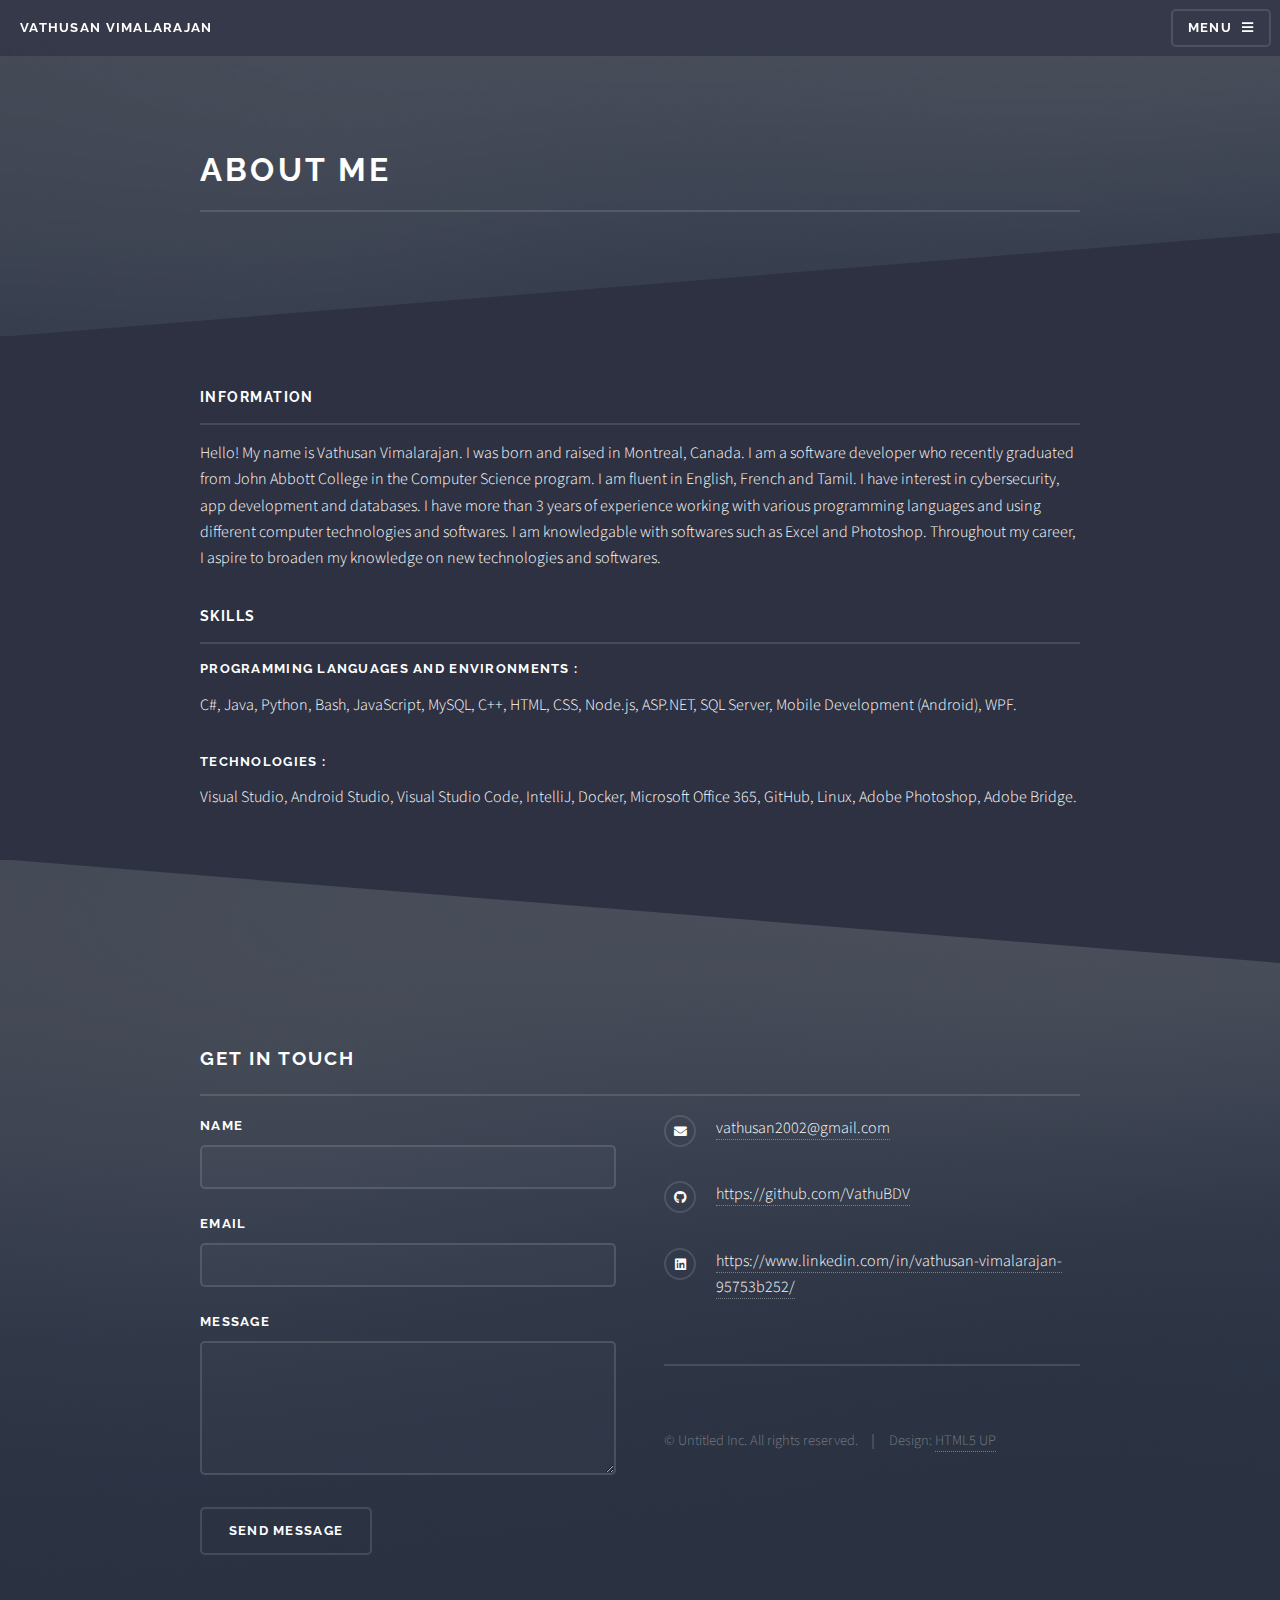
<file: aboutMe.html>
<!DOCTYPE HTML>
<!--
	Solid State by HTML5 UP
	html5up.net | @ajlkn
	Free for personal and commercial use under the CCA 3.0 license (html5up.net/license)
-->
<html>
	<head>
		<title>Vathusan Vimalarajan - About Me</title>
		<meta charset="utf-8" />
		<meta name="viewport" content="width=device-width, initial-scale=1, user-scalable=no" />
		<link rel="stylesheet" href="assets/css/main.css" />
		<noscript><link rel="stylesheet" href="assets/css/noscript.css" /></noscript>
	</head>
	<body class="is-preload">

		<!-- Page Wrapper -->
			<div id="page-wrapper">

				<!-- Header -->
					<header id="header">
						<h1><a href="index.html">Vathusan Vimalarajan</a></h1>
						<nav>
							<a href="#menu">Menu</a>
						</nav>
					</header>

				<!-- Menu -->
					<nav id="menu">
						<div class="inner">
							<h2>Menu</h2>
							<ul class="links">
								<li><a href="index.html">Home</a></li>
								<li><a href="aboutMe.html">About Me</a></li>
								<li><a href="projects.html">Projects</a></li>
							</ul>
							<a href="#" class="close">Close</a>
						</div>
					</nav>

				<!-- Wrapper -->
					<section id="wrapper">
						<header>
							<div class="inner">
								<h2>About Me</h2>
							</div>
						</header>

						<!-- Content -->
							<div class="wrapper">
								<div class="inner">

									<h3 class="major">Information</h3>
									<p>
										Hello! My name is Vathusan Vimalarajan. I was born and raised in Montreal, Canada. I am a software developer
										who recently graduated from John Abbott College in the Computer Science program. I am fluent in English, French and Tamil. I have interest in cybersecurity, 
										app development and databases. I have more than 3 years of experience working with various programming languages and 
										using different computer technologies and softwares. I am knowledgable with softwares such as Excel and Photoshop. 
										Throughout my career, I aspire to broaden my knowledge on new technologies and softwares.
									</p>

									<h3 class="major">Skills</h3>
									<h4 >Programming languages and environments :</h4>
									<p>
										C#, Java, Python, Bash, JavaScript, MySQL, C++, HTML, CSS, Node.js, ASP.NET, SQL Server,
										Mobile Development (Android), WPF.																																					
									</p>

									<h4 >Technologies :</h4>
									<p>
										Visual Studio, Android Studio, Visual Studio Code, IntelliJ, Docker, Microsoft Office 365, 
										GitHub, Linux, Adobe Photoshop, Adobe Bridge.																									
									</p>
									
								</div>
							</div>

					</section>

				<!-- Footer -->
				<section id="footer">
					<div class="inner">
						<h2 class="major">Get in touch</h2>
						<!--https://formspree.io-->
						<form method="POST" action="https://formspree.io/f/mzbwqrkb">
							<div class="fields">
								<div class="field">
									<label for="name">Name</label>
									<input type="text" name="name" id="name" />
								</div>
								<div class="field">
									<label for="email">Email</label>
									<input type="email" name="email" id="email" />
								</div>
								<div class="field">
									<label for="message">Message</label>
									<textarea name="message" id="message" rows="4"></textarea>
								</div>
							</div>
							<ul class="actions">
								<li><input type="submit" value="Send Message" /></li>
							</ul>
						</form>
						<ul class="contact">
							<li class="icon solid fa-envelope" style="pointer-events: none;"><a href="#">vathusan2002@gmail.com</a></li>
							<li class="icon brands fa-github"><a href="#">https://github.com/VathuBDV</a></li>
							<li class="icon brands fa-linkedin"><a href="#">https://www.linkedin.com/in/vathusan-vimalarajan-95753b252/</a></li>
						<ul class="copyright">
							<li>&copy; Untitled Inc. All rights reserved.</li><li>Design: <a href="http://html5up.net">HTML5 UP</a></li>
						</ul>
					</div>
				</section>

			</div>

		<!-- Scripts -->
			<script src="assets/js/jquery.min.js"></script>
			<script src="assets/js/jquery.scrollex.min.js"></script>
			<script src="assets/js/browser.min.js"></script>
			<script src="assets/js/breakpoints.min.js"></script>
			<script src="assets/js/util.js"></script>
			<script src="assets/js/main.js"></script>

	</body>
</html>
</file>
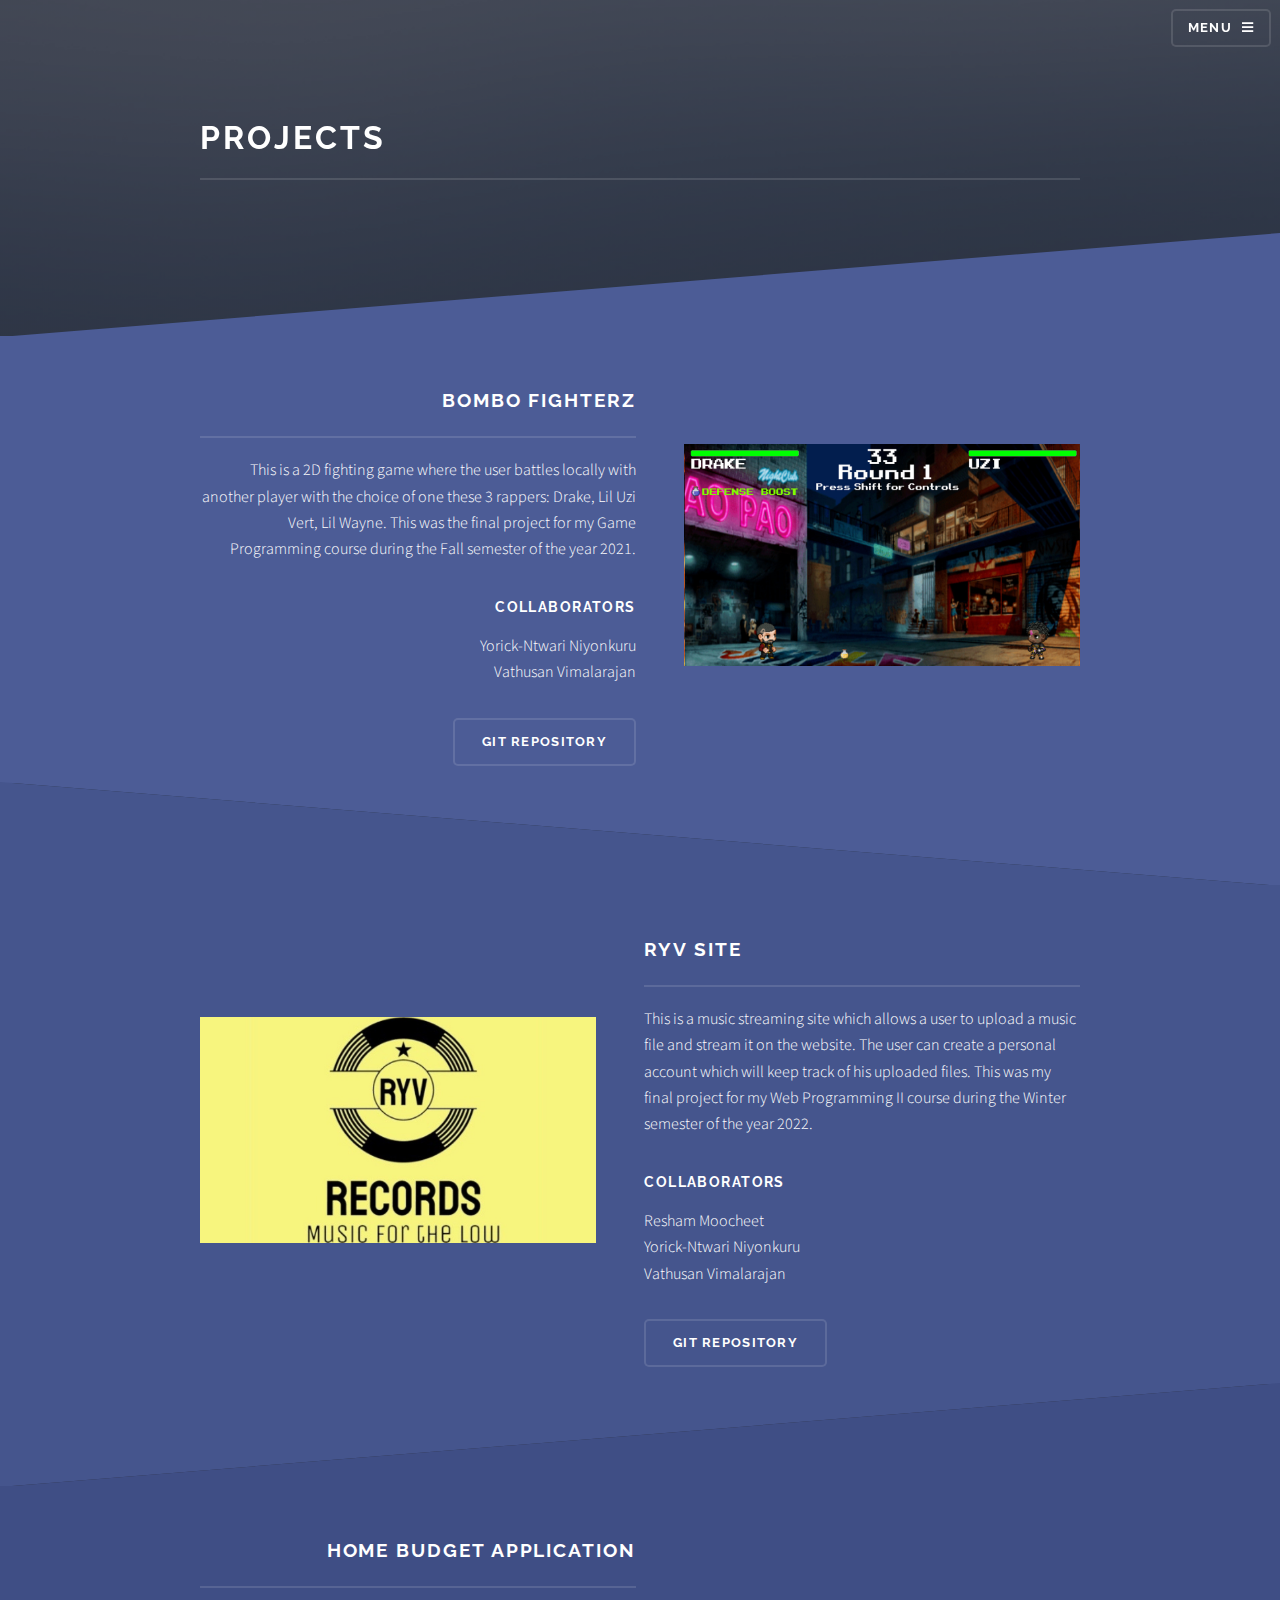
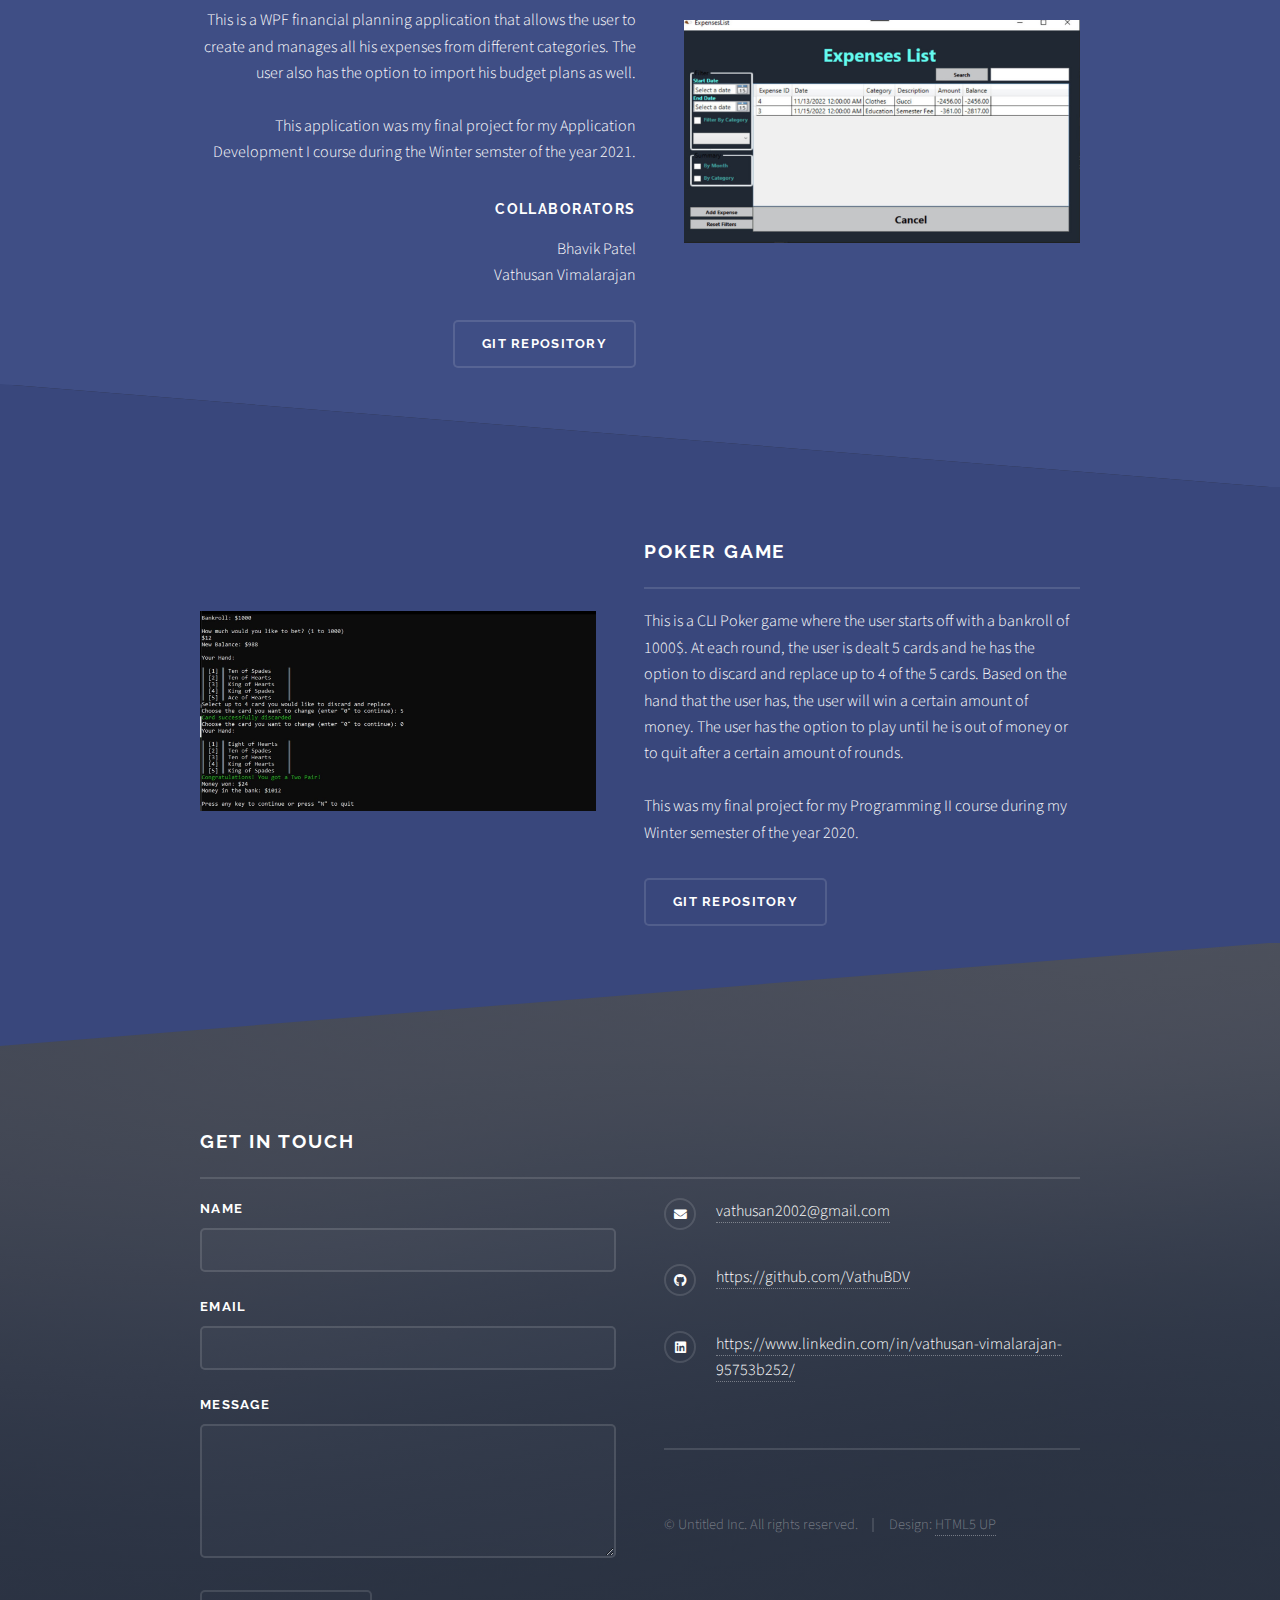
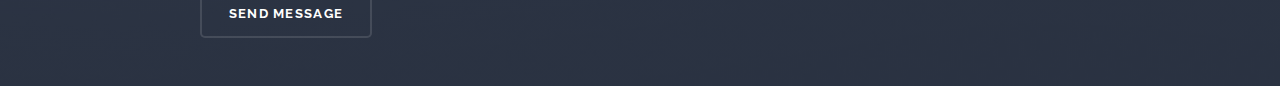
<file: projects.html>
<!DOCTYPE HTML>
<!--
	Solid State by HTML5 UP
	html5up.net | @ajlkn
	Free for personal and commercial use under the CCA 3.0 license (html5up.net/license)
-->
<html>
	<head>
		<title>Vathusan Vimalarajan - Projects</title>
		<meta charset="utf-8" />
		<meta name="viewport" content="width=device-width, initial-scale=1, user-scalable=no" />
		<link rel="stylesheet" href="assets/css/main.css" />
		<noscript><link rel="stylesheet" href="assets/css/noscript.css" /></noscript>
	</head>
	<body class="is-preload">

		<!-- Page Wrapper -->
			<div id="page-wrapper">

				<!-- Header -->
					<header id="header" class="alt">
						<h1><a href="index.html">Vathusan Vimalarajan</a></h1>
						<nav>
							<a href="#menu">Menu</a>
						</nav>
					</header>

				<!-- Menu -->
					<nav id="menu">
						<div class="inner">
							<h2>Menu</h2>
							<ul class="links">
								<li><a href="index.html">Home</a></li>
								<li><a href="aboutMe.html">About Me</a></li>
								<li><a href="projects.html">Projects</a></li>
							</ul>
							<a href="#" class="close">Close</a>
						</div>
					</nav>

				<!-- Banner -->
					<section id="banner">
						<div class="inner">
							<h2 style="font-size: 2em">Projects</h2>
						</div>
					</section>

				<!-- Wrapper -->
					<section id="wrapper">

						<!-- Bombo Fighterz -->
							<section id="one" class="wrapper spotlight style1">
								<div class="inner">
									<a href="#" class="project"><img src="images/bomboFighterz.jpg" alt="" /></a>
									<div class="content">
										<h2 class="major">Bombo Fighterz</h2>
										<p>
											This is a 2D fighting game where the user battles locally with another player with the choice of one these 3 rappers: 
											Drake, Lil Uzi Vert, Lil Wayne. This was the final project for my Game Programming course during the Fall semester of the year 2021.

										</p>
										<h3>Collaborators</h3>
										<p>
											Yorick-Ntwari Niyonkuru<br>
											Vathusan Vimalarajan

										</p>
										<a class="button" href="https://github.com/VathuBDV/BomboFighterz">Git Repository</a>
									</div>
								</div>
							</section>

						<!-- RYV Site -->
							<section id="two" class="wrapper alt spotlight style2">
								<div class="inner">
									<!--https://miro.medium.com/max/1400/1*v5NRqLcyXIVNaG5KLjKIQA.webp-->
									<a href="#" class="project"><img src="images/RYVLogo.jpeg" alt="" /></a>
									<div class="content">
										<h2 class="major">RYV Site</h2>
										<p>
											This is a music streaming site which allows a user to upload a music file and stream it on the website. 
											The user can create a personal account which will keep track of his uploaded files. 
											This was my final project for my Web Programming II course during the Winter semester of the year 2022.
										</p>
										<h3>Collaborators</h3>
										<p>
											Resham Moocheet<br>
											Yorick-Ntwari Niyonkuru<br>
											Vathusan Vimalarajan

										</p>
										<a class="button" href="https://github.com/VathuBDV/RYV_Site">Git Repository</a>
									</div>
								</div>
							</section>

						<!-- Home Budget Application-->
							<section id="three" class="wrapper spotlight style3">
								<div class="inner">
									<!--https://encrypted-tbn0.gstatic.com/images?q=tbn:ANd9GcTDz5bSsY5O_PtHc3uCzhEmVfo0x3mRitLZbYUjMP31FRC1IVjzsHPZsC1G1RAT8tB1lSI&usqp=CAU-->
									<a href="#" class="project"><img src="images/homeBudget.jpg" alt="" /></a>
									<div class="content">
										<h2 class="major">Home Budget Application</h2>
										<p>
											This is a WPF financial planning application that allows the user to create and manages all 
											his expenses from different categories. The user also has the option to import his budget plans as well.<br><br>

											This application was my final project for my Application Development I 
											course during the Winter semster of the year 2021.
										</p>
										<h3>Collaborators</h3>
										<p>
											Bhavik Patel<br>
											Vathusan Vimalarajan

										</p>
										<a class="button" href="https://github.com/VathuBDV/HomeBudgetApplication">Git Repository</a>
									</div>
								</div>
							</section>

						<!-- Poker Game -->
							<section id="four" class="wrapper alt spotlight style4">
								<div class="inner">
									<!--https://encrypted-tbn0.gstatic.com/images?q=tbn:ANd9GcTDz5bSsY5O_PtHc3uCzhEmVfo0x3mRitLZbYUjMP31FRC1IVjzsHPZsC1G1RAT8tB1lSI&usqp=CAU-->
									<a href="#" class="project"><img src="images/pokerDemo.jpg" alt="" /></a>
									<div class="content">
										<h2 class="major">Poker Game</h2>
										<p>
											This is a CLI Poker game where the user starts off with a bankroll of 1000$. At each round, 
											the user is dealt 5 cards and he has the option to discard and replace up to 4 of the 5 cards. 
											Based on the hand that the user has, the user will win a certain amount of money. The user has 
											the option to play until he is out of money or to quit after a certain amount of rounds.<br><br>

											This was my final project for my Programming II course during my Winter semester of the year 2020.
										</p>
										<a class="button" href="https://github.com/VathuBDV/PokerGame">Git Repository</a>
									</div>
								</div>
							</section>

					</section>

				<!-- Footer -->
					<section id="footer">
						<div class="inner">
							<h2 class="major">Get in touch</h2>
							<!--https://formspree.io-->
							<form method="POST" action="https://formspree.io/f/mzbwqrkb">
								<div class="fields">
									<div class="field">
										<label for="name">Name</label>
										<input type="text" name="name" id="name" />
									</div>
									<div class="field">
										<label for="email">Email</label>
										<input type="email" name="email" id="email" />
									</div>
									<div class="field">
										<label for="message">Message</label>
										<textarea name="message" id="message" rows="4"></textarea>
									</div>
								</div>
								<ul class="actions">
									<li><input type="submit" value="Send Message" /></li>
								</ul>
							</form>
							<ul class="contact">
								<li class="icon solid fa-envelope" style="pointer-events: none;"><a href="#">vathusan2002@gmail.com</a></li>
								<li class="icon brands fa-github"><a href="https://github.com/VathuBDV">https://github.com/VathuBDV</a></li>
								<li class="icon brands fa-linkedin"><a href="https://www.linkedin.com/in/vathusan-vimalarajan-95753b252/">https://www.linkedin.com/in/vathusan-vimalarajan-95753b252/</a></li>
							<ul class="copyright">
								<li>&copy; Untitled Inc. All rights reserved.</li><li>Design: <a href="http://html5up.net">HTML5 UP</a></li>
							</ul>
						</div>
					</section>

			</div>

		<!-- Scripts -->
			<script src="assets/js/jquery.min.js"></script>
			<script src="assets/js/jquery.scrollex.min.js"></script>
			<script src="assets/js/browser.min.js"></script>
			<script src="assets/js/breakpoints.min.js"></script>
			<script src="assets/js/util.js"></script>
			<script src="assets/js/main.js"></script>

	</body>
</html>
</file>
<file: assets/css/noscript.css>
/*
	Solid State by HTML5 UP
	html5up.net | @ajlkn
	Free for personal and commercial use under the CCA 3.0 license (html5up.net/license)
*/

/* Banner */

	body.is-preload #banner .logo {
		-moz-transform: none;
		-webkit-transform: none;
		-ms-transform: none;
		transform: none;
		opacity: 1;
	}

	body.is-preload #banner h2 {
		opacity: 1;
		-moz-transform: none;
		-webkit-transform: none;
		-ms-transform: none;
		transform: none;
		-moz-filter: none;
		-webkit-filter: none;
		-ms-filter: none;
		filter: none;
	}

	body.is-preload #banner p {
		opacity: 01;
		-moz-transform: none;
		-webkit-transform: none;
		-ms-transform: none;
		transform: none;
		-moz-filter: none;
		-webkit-filter: none;
		-ms-filter: none;
		filter: none;
	}
</file>
<file: assets/css/main.css>
@import url(fontawesome-all.min.css);
@import url("https://fonts.googleapis.com/css?family=Raleway:200,700|Source+Sans+Pro:300,600,300italic,600italic");

/*
	Solid State by HTML5 UP
	html5up.net | @ajlkn
	Free for personal and commercial use under the CCA 3.0 license (html5up.net/license)
*/

html, body, div, span, applet, object,
iframe, h1, h2, h3, h4, h5, h6, p, blockquote,
pre, a, abbr, acronym, address, big, cite,
code, del, dfn, em, img, ins, kbd, q, s, samp,
small, strike, strong, sub, sup, tt, var, b,
u, i, center, dl, dt, dd, ol, ul, li, fieldset,
form, label, legend, table, caption, tbody,
tfoot, thead, tr, th, td, article, aside,
canvas, details, embed, figure, figcaption,
footer, header, hgroup, menu, nav, output, ruby,
section, summary, time, mark, audio, video {
	margin: 0;
	padding: 0;
	border: 0;
	font-size: 100%;
	font: inherit;
	vertical-align: baseline;}

article, aside, details, figcaption, figure,
footer, header, hgroup, menu, nav, section {
	display: block;}

body {
	line-height: 1;
}

ol, ul {
	list-style: none;
}

blockquote, q {
	quotes: none;
}

	blockquote:before, blockquote:after, q:before, q:after {
		content: '';
		content: none;
	}

table {
	border-collapse: collapse;
	border-spacing: 0;
}

body {
	-webkit-text-size-adjust: none;
}

mark {
	background-color: transparent;
	color: inherit;
}

input::-moz-focus-inner {
	border: 0;
	padding: 0;
}

input, select, textarea {
	-moz-appearance: none;
	-webkit-appearance: none;
	-ms-appearance: none;
	appearance: none;
}

/* Basic */

	@-ms-viewport {
		width: device-width;
	}

	body {
		-ms-overflow-style: scrollbar;
	}

	@media screen and (max-width: 480px) {

		html, body {
			min-width: 320px;
		}

	}

	html {
		box-sizing: border-box;
	}

	*, *:before, *:after {
		box-sizing: inherit;
	}

	body {
		background-color: #2e3141;
		background-image: linear-gradient(to top, rgba(46, 49, 65, 0.8), rgba(46, 49, 65, 0.8)), url("../../images/bg.jpg");
		background-size: auto,
 cover;
		background-attachment: fixed,
 fixed;
		background-position: center,
 center;
	}

		body.is-preload *, body.is-preload *:before, body.is-preload *:after {
			-moz-animation: none !important;
			-webkit-animation: none !important;
			-ms-animation: none !important;
			animation: none !important;
			-moz-transition: none !important;
			-webkit-transition: none !important;
			-ms-transition: none !important;
			transition: none !important;
		}

/* Type */

	body, input, select, textarea {
		color: #ffffff;
		font-family: "Source Sans Pro", Helvetica, sans-serif;
		font-size: 16.5pt;
		font-weight: 300;
		line-height: 1.65;
	}

		@media screen and (max-width: 1680px) {

			body, input, select, textarea {
				font-size: 13pt;
			}

		}

		@media screen and (max-width: 1280px) {

			body, input, select, textarea {
				font-size: 12pt;
			}

		}

		@media screen and (max-width: 980px) {

			body, input, select, textarea {
				font-size: 12pt;
			}

		}

		@media screen and (max-width: 736px) {

			body, input, select, textarea {
				font-size: 12pt;
			}

		}

		@media screen and (max-width: 480px) {

			body, input, select, textarea {
				font-size: 12pt;
			}

		}

	a {
		-moz-transition: color 0.2s ease-in-out, border-bottom-color 0.2s ease-in-out;
		-webkit-transition: color 0.2s ease-in-out, border-bottom-color 0.2s ease-in-out;
		-ms-transition: color 0.2s ease-in-out, border-bottom-color 0.2s ease-in-out;
		transition: color 0.2s ease-in-out, border-bottom-color 0.2s ease-in-out;
		border-bottom: dotted 1px rgba(255, 255, 255, 0.35);
		color: #ffffff;
		text-decoration: none;
	}

		a:hover {
			border-bottom-color: transparent;
			color: #ffffff !important;
		}

		a.special:not(.button) {
			text-decoration: none;
			border-bottom: 0;
			display: block;
			font-family: Raleway, Helvetica, sans-serif;
			font-size: 0.8em;
			font-weight: 700;
			letter-spacing: 0.1em;
			margin: 0 0 2em 0;
			text-transform: uppercase;
		}

			a.special:not(.button):before {
				-moz-osx-font-smoothing: grayscale;
				-webkit-font-smoothing: antialiased;
				display: inline-block;
				font-style: normal;
				font-variant: normal;
				text-rendering: auto;
				line-height: 1;
				text-transform: none !important;
				font-family: 'Font Awesome 5 Free';
				font-weight: 900;
			}

			a.special:not(.button):before {
				-moz-transition: background-color 0.2s ease-in-out;
				-webkit-transition: background-color 0.2s ease-in-out;
				-ms-transition: background-color 0.2s ease-in-out;
				transition: background-color 0.2s ease-in-out;
				border-radius: 100%;
				border: solid 2px rgba(255, 255, 255, 0.125);
				content: '\f105';
				display: inline-block;
				font-size: 1.25em;
				height: 2em;
				line-height: 1.75em;
				margin-right: 0.85em;
				text-align: center;
				text-indent: 0.15em;
				vertical-align: middle;
				width: 2em;
			}

			a.special:not(.button):hover:before {
				background-color: rgba(255, 255, 255, 0.025);
			}

			a.special:not(.button):active:before {
				background-color: rgba(255, 255, 255, 0.075);
			}

	strong, b {
		color: #ffffff;
		font-weight: 600;
	}

	em, i {
		font-style: italic;
	}

	p {
		margin: 0 0 2em 0;
	}

	h1, h2, h3, h4, h5, h6 {
		color: #ffffff;
		font-family: Raleway, Helvetica, sans-serif;
		font-weight: 700;
		letter-spacing: 0.1em;
		margin: 0 0 1em 0;
		text-transform: uppercase;
	}

		h1 a, h2 a, h3 a, h4 a, h5 a, h6 a {
			color: inherit;
			text-decoration: none;
			border-bottom: 0;
		}

		h1 span, h2 span, h3 span, h4 span, h5 span, h6 span {
			font-weight: 200;
		}

		h1.major, h2.major, h3.major, h4.major, h5.major, h6.major {
			padding-bottom: 1em;
			border-bottom: solid 2px rgba(255, 255, 255, 0.125);
		}

	h2 {
		font-size: 1.2em;
	}

	h3 {
		font-size: 0.9em;
	}

	h4 {
		font-size: 0.8em;
	}

	h5 {
		font-size: 0.7em;
	}

	h6 {
		font-size: 0.7em;
	}

	@media screen and (max-width: 736px) {

		h2 {
			font-size: 1em;
		}

		h3 {
			font-size: 0.8em;
		}

	}

	sub {
		font-size: 0.8em;
		position: relative;
		top: 0.5em;
	}

	sup {
		font-size: 0.8em;
		position: relative;
		top: -0.5em;
	}

	blockquote {
		border-left: solid 4px rgba(255, 255, 255, 0.125);
		font-style: italic;
		margin: 0 0 2em 0;
		padding: 0.5em 0 0.5em 2em;
	}

	code {
		background: rgba(255, 255, 255, 0.025);
		border-radius: 5px;
		border: solid 2px rgba(255, 255, 255, 0.125);
		font-family: "Courier New", monospace;
		font-size: 0.9em;
		margin: 0 0.25em;
		padding: 0.25em 0.65em;
	}

	pre {
		-webkit-overflow-scrolling: touch;
		font-family: "Courier New", monospace;
		font-size: 0.9em;
		margin: 0 0 2em 0;
	}

		pre code {
			display: block;
			line-height: 1.75em;
			padding: 1em 1.5em;
			overflow-x: auto;
		}

	hr {
		border: 0;
		border-bottom: solid 2px rgba(255, 255, 255, 0.125);
		margin: 2.5em 0;
	}

		hr.major {
			margin: 4em 0;
		}

	.align-left {
		text-align: left;
	}

	.align-center {
		text-align: center;
	}

	.align-right {
		text-align: right;
	}

/* Row */

	.row {
		display: flex;
		flex-wrap: wrap;
		box-sizing: border-box;
		align-items: stretch;
	}

		.row > * {
			box-sizing: border-box;
		}

		.row.gtr-uniform > * > :last-child {
			margin-bottom: 0;
		}

		.row.aln-left {
			justify-content: flex-start;
		}

		.row.aln-center {
			justify-content: center;
		}

		.row.aln-right {
			justify-content: flex-end;
		}

		.row.aln-top {
			align-items: flex-start;
		}

		.row.aln-middle {
			align-items: center;
		}

		.row.aln-bottom {
			align-items: flex-end;
		}

		.row > .imp {
			order: -1;
		}

		.row > .col-1 {
			width: 8.33333%;
		}

		.row > .off-1 {
			margin-left: 8.33333%;
		}

		.row > .col-2 {
			width: 16.66667%;
		}

		.row > .off-2 {
			margin-left: 16.66667%;
		}

		.row > .col-3 {
			width: 25%;
		}

		.row > .off-3 {
			margin-left: 25%;
		}

		.row > .col-4 {
			width: 33.33333%;
		}

		.row > .off-4 {
			margin-left: 33.33333%;
		}

		.row > .col-5 {
			width: 41.66667%;
		}

		.row > .off-5 {
			margin-left: 41.66667%;
		}

		.row > .col-6 {
			width: 50%;
		}

		.row > .off-6 {
			margin-left: 50%;
		}

		.row > .col-7 {
			width: 58.33333%;
		}

		.row > .off-7 {
			margin-left: 58.33333%;
		}

		.row > .col-8 {
			width: 66.66667%;
		}

		.row > .off-8 {
			margin-left: 66.66667%;
		}

		.row > .col-9 {
			width: 75%;
		}

		.row > .off-9 {
			margin-left: 75%;
		}

		.row > .col-10 {
			width: 83.33333%;
		}

		.row > .off-10 {
			margin-left: 83.33333%;
		}

		.row > .col-11 {
			width: 91.66667%;
		}

		.row > .off-11 {
			margin-left: 91.66667%;
		}

		.row > .col-12 {
			width: 100%;
		}

		.row > .off-12 {
			margin-left: 100%;
		}

		.row.gtr-0 {
			margin-top: 0;
			margin-left: 0em;
		}

			.row.gtr-0 > * {
				padding: 0 0 0 0em;
			}

			.row.gtr-0.gtr-uniform {
				margin-top: 0em;
			}

				.row.gtr-0.gtr-uniform > * {
					padding-top: 0em;
				}

		.row.gtr-25 {
			margin-top: 0;
			margin-left: -0.4375em;
		}

			.row.gtr-25 > * {
				padding: 0 0 0 0.4375em;
			}

			.row.gtr-25.gtr-uniform {
				margin-top: -0.4375em;
			}

				.row.gtr-25.gtr-uniform > * {
					padding-top: 0.4375em;
				}

		.row.gtr-50 {
			margin-top: 0;
			margin-left: -0.875em;
		}

			.row.gtr-50 > * {
				padding: 0 0 0 0.875em;
			}

			.row.gtr-50.gtr-uniform {
				margin-top: -0.875em;
			}

				.row.gtr-50.gtr-uniform > * {
					padding-top: 0.875em;
				}

		.row {
			margin-top: 0;
			margin-left: -1.75em;
		}

			.row > * {
				padding: 0 0 0 1.75em;
			}

			.row.gtr-uniform {
				margin-top: -1.75em;
			}

				.row.gtr-uniform > * {
					padding-top: 1.75em;
				}

		.row.gtr-150 {
			margin-top: 0;
			margin-left: -2.625em;
		}

			.row.gtr-150 > * {
				padding: 0 0 0 2.625em;
			}

			.row.gtr-150.gtr-uniform {
				margin-top: -2.625em;
			}

				.row.gtr-150.gtr-uniform > * {
					padding-top: 2.625em;
				}

		.row.gtr-200 {
			margin-top: 0;
			margin-left: -3.5em;
		}

			.row.gtr-200 > * {
				padding: 0 0 0 3.5em;
			}

			.row.gtr-200.gtr-uniform {
				margin-top: -3.5em;
			}

				.row.gtr-200.gtr-uniform > * {
					padding-top: 3.5em;
				}

		@media screen and (max-width: 1680px) {

			.row {
				display: flex;
				flex-wrap: wrap;
				box-sizing: border-box;
				align-items: stretch;
			}

				.row > * {
					box-sizing: border-box;
				}

				.row.gtr-uniform > * > :last-child {
					margin-bottom: 0;
				}

				.row.aln-left {
					justify-content: flex-start;
				}

				.row.aln-center {
					justify-content: center;
				}

				.row.aln-right {
					justify-content: flex-end;
				}

				.row.aln-top {
					align-items: flex-start;
				}

				.row.aln-middle {
					align-items: center;
				}

				.row.aln-bottom {
					align-items: flex-end;
				}

				.row > .imp-xlarge {
					order: -1;
				}

				.row > .col-1-xlarge {
					width: 8.33333%;
				}

				.row > .off-1-xlarge {
					margin-left: 8.33333%;
				}

				.row > .col-2-xlarge {
					width: 16.66667%;
				}

				.row > .off-2-xlarge {
					margin-left: 16.66667%;
				}

				.row > .col-3-xlarge {
					width: 25%;
				}

				.row > .off-3-xlarge {
					margin-left: 25%;
				}

				.row > .col-4-xlarge {
					width: 33.33333%;
				}

				.row > .off-4-xlarge {
					margin-left: 33.33333%;
				}

				.row > .col-5-xlarge {
					width: 41.66667%;
				}

				.row > .off-5-xlarge {
					margin-left: 41.66667%;
				}

				.row > .col-6-xlarge {
					width: 50%;
				}

				.row > .off-6-xlarge {
					margin-left: 50%;
				}

				.row > .col-7-xlarge {
					width: 58.33333%;
				}

				.row > .off-7-xlarge {
					margin-left: 58.33333%;
				}

				.row > .col-8-xlarge {
					width: 66.66667%;
				}

				.row > .off-8-xlarge {
					margin-left: 66.66667%;
				}

				.row > .col-9-xlarge {
					width: 75%;
				}

				.row > .off-9-xlarge {
					margin-left: 75%;
				}

				.row > .col-10-xlarge {
					width: 83.33333%;
				}

				.row > .off-10-xlarge {
					margin-left: 83.33333%;
				}

				.row > .col-11-xlarge {
					width: 91.66667%;
				}

				.row > .off-11-xlarge {
					margin-left: 91.66667%;
				}

				.row > .col-12-xlarge {
					width: 100%;
				}

				.row > .off-12-xlarge {
					margin-left: 100%;
				}

				.row.gtr-0 {
					margin-top: 0;
					margin-left: 0em;
				}

					.row.gtr-0 > * {
						padding: 0 0 0 0em;
					}

					.row.gtr-0.gtr-uniform {
						margin-top: 0em;
					}

						.row.gtr-0.gtr-uniform > * {
							padding-top: 0em;
						}

				.row.gtr-25 {
					margin-top: 0;
					margin-left: -0.4375em;
				}

					.row.gtr-25 > * {
						padding: 0 0 0 0.4375em;
					}

					.row.gtr-25.gtr-uniform {
						margin-top: -0.4375em;
					}

						.row.gtr-25.gtr-uniform > * {
							padding-top: 0.4375em;
						}

				.row.gtr-50 {
					margin-top: 0;
					margin-left: -0.875em;
				}

					.row.gtr-50 > * {
						padding: 0 0 0 0.875em;
					}

					.row.gtr-50.gtr-uniform {
						margin-top: -0.875em;
					}

						.row.gtr-50.gtr-uniform > * {
							padding-top: 0.875em;
						}

				.row {
					margin-top: 0;
					margin-left: -1.75em;
				}

					.row > * {
						padding: 0 0 0 1.75em;
					}

					.row.gtr-uniform {
						margin-top: -1.75em;
					}

						.row.gtr-uniform > * {
							padding-top: 1.75em;
						}

				.row.gtr-150 {
					margin-top: 0;
					margin-left: -2.625em;
				}

					.row.gtr-150 > * {
						padding: 0 0 0 2.625em;
					}

					.row.gtr-150.gtr-uniform {
						margin-top: -2.625em;
					}

						.row.gtr-150.gtr-uniform > * {
							padding-top: 2.625em;
						}

				.row.gtr-200 {
					margin-top: 0;
					margin-left: -3.5em;
				}

					.row.gtr-200 > * {
						padding: 0 0 0 3.5em;
					}

					.row.gtr-200.gtr-uniform {
						margin-top: -3.5em;
					}

						.row.gtr-200.gtr-uniform > * {
							padding-top: 3.5em;
						}

		}

		@media screen and (max-width: 1280px) {

			.row {
				display: flex;
				flex-wrap: wrap;
				box-sizing: border-box;
				align-items: stretch;
			}

				.row > * {
					box-sizing: border-box;
				}

				.row.gtr-uniform > * > :last-child {
					margin-bottom: 0;
				}

				.row.aln-left {
					justify-content: flex-start;
				}

				.row.aln-center {
					justify-content: center;
				}

				.row.aln-right {
					justify-content: flex-end;
				}

				.row.aln-top {
					align-items: flex-start;
				}

				.row.aln-middle {
					align-items: center;
				}

				.row.aln-bottom {
					align-items: flex-end;
				}

				.row > .imp-large {
					order: -1;
				}

				.row > .col-1-large {
					width: 8.33333%;
				}

				.row > .off-1-large {
					margin-left: 8.33333%;
				}

				.row > .col-2-large {
					width: 16.66667%;
				}

				.row > .off-2-large {
					margin-left: 16.66667%;
				}

				.row > .col-3-large {
					width: 25%;
				}

				.row > .off-3-large {
					margin-left: 25%;
				}

				.row > .col-4-large {
					width: 33.33333%;
				}

				.row > .off-4-large {
					margin-left: 33.33333%;
				}

				.row > .col-5-large {
					width: 41.66667%;
				}

				.row > .off-5-large {
					margin-left: 41.66667%;
				}

				.row > .col-6-large {
					width: 50%;
				}

				.row > .off-6-large {
					margin-left: 50%;
				}

				.row > .col-7-large {
					width: 58.33333%;
				}

				.row > .off-7-large {
					margin-left: 58.33333%;
				}

				.row > .col-8-large {
					width: 66.66667%;
				}

				.row > .off-8-large {
					margin-left: 66.66667%;
				}

				.row > .col-9-large {
					width: 75%;
				}

				.row > .off-9-large {
					margin-left: 75%;
				}

				.row > .col-10-large {
					width: 83.33333%;
				}

				.row > .off-10-large {
					margin-left: 83.33333%;
				}

				.row > .col-11-large {
					width: 91.66667%;
				}

				.row > .off-11-large {
					margin-left: 91.66667%;
				}

				.row > .col-12-large {
					width: 100%;
				}

				.row > .off-12-large {
					margin-left: 100%;
				}

				.row.gtr-0 {
					margin-top: 0;
					margin-left: 0em;
				}

					.row.gtr-0 > * {
						padding: 0 0 0 0em;
					}

					.row.gtr-0.gtr-uniform {
						margin-top: 0em;
					}

						.row.gtr-0.gtr-uniform > * {
							padding-top: 0em;
						}

				.row.gtr-25 {
					margin-top: 0;
					margin-left: -0.4375em;
				}

					.row.gtr-25 > * {
						padding: 0 0 0 0.4375em;
					}

					.row.gtr-25.gtr-uniform {
						margin-top: -0.4375em;
					}

						.row.gtr-25.gtr-uniform > * {
							padding-top: 0.4375em;
						}

				.row.gtr-50 {
					margin-top: 0;
					margin-left: -0.875em;
				}

					.row.gtr-50 > * {
						padding: 0 0 0 0.875em;
					}

					.row.gtr-50.gtr-uniform {
						margin-top: -0.875em;
					}

						.row.gtr-50.gtr-uniform > * {
							padding-top: 0.875em;
						}

				.row {
					margin-top: 0;
					margin-left: -1.75em;
				}

					.row > * {
						padding: 0 0 0 1.75em;
					}

					.row.gtr-uniform {
						margin-top: -1.75em;
					}

						.row.gtr-uniform > * {
							padding-top: 1.75em;
						}

				.row.gtr-150 {
					margin-top: 0;
					margin-left: -2.625em;
				}

					.row.gtr-150 > * {
						padding: 0 0 0 2.625em;
					}

					.row.gtr-150.gtr-uniform {
						margin-top: -2.625em;
					}

						.row.gtr-150.gtr-uniform > * {
							padding-top: 2.625em;
						}

				.row.gtr-200 {
					margin-top: 0;
					margin-left: -3.5em;
				}

					.row.gtr-200 > * {
						padding: 0 0 0 3.5em;
					}

					.row.gtr-200.gtr-uniform {
						margin-top: -3.5em;
					}

						.row.gtr-200.gtr-uniform > * {
							padding-top: 3.5em;
						}

		}

		@media screen and (max-width: 980px) {

			.row {
				display: flex;
				flex-wrap: wrap;
				box-sizing: border-box;
				align-items: stretch;
			}

				.row > * {
					box-sizing: border-box;
				}

				.row.gtr-uniform > * > :last-child {
					margin-bottom: 0;
				}

				.row.aln-left {
					justify-content: flex-start;
				}

				.row.aln-center {
					justify-content: center;
				}

				.row.aln-right {
					justify-content: flex-end;
				}

				.row.aln-top {
					align-items: flex-start;
				}

				.row.aln-middle {
					align-items: center;
				}

				.row.aln-bottom {
					align-items: flex-end;
				}

				.row > .imp-medium {
					order: -1;
				}

				.row > .col-1-medium {
					width: 8.33333%;
				}

				.row > .off-1-medium {
					margin-left: 8.33333%;
				}

				.row > .col-2-medium {
					width: 16.66667%;
				}

				.row > .off-2-medium {
					margin-left: 16.66667%;
				}

				.row > .col-3-medium {
					width: 25%;
				}

				.row > .off-3-medium {
					margin-left: 25%;
				}

				.row > .col-4-medium {
					width: 33.33333%;
				}

				.row > .off-4-medium {
					margin-left: 33.33333%;
				}

				.row > .col-5-medium {
					width: 41.66667%;
				}

				.row > .off-5-medium {
					margin-left: 41.66667%;
				}

				.row > .col-6-medium {
					width: 50%;
				}

				.row > .off-6-medium {
					margin-left: 50%;
				}

				.row > .col-7-medium {
					width: 58.33333%;
				}

				.row > .off-7-medium {
					margin-left: 58.33333%;
				}

				.row > .col-8-medium {
					width: 66.66667%;
				}

				.row > .off-8-medium {
					margin-left: 66.66667%;
				}

				.row > .col-9-medium {
					width: 75%;
				}

				.row > .off-9-medium {
					margin-left: 75%;
				}

				.row > .col-10-medium {
					width: 83.33333%;
				}

				.row > .off-10-medium {
					margin-left: 83.33333%;
				}

				.row > .col-11-medium {
					width: 91.66667%;
				}

				.row > .off-11-medium {
					margin-left: 91.66667%;
				}

				.row > .col-12-medium {
					width: 100%;
				}

				.row > .off-12-medium {
					margin-left: 100%;
				}

				.row.gtr-0 {
					margin-top: 0;
					margin-left: 0em;
				}

					.row.gtr-0 > * {
						padding: 0 0 0 0em;
					}

					.row.gtr-0.gtr-uniform {
						margin-top: 0em;
					}

						.row.gtr-0.gtr-uniform > * {
							padding-top: 0em;
						}

				.row.gtr-25 {
					margin-top: 0;
					margin-left: -0.4375em;
				}

					.row.gtr-25 > * {
						padding: 0 0 0 0.4375em;
					}

					.row.gtr-25.gtr-uniform {
						margin-top: -0.4375em;
					}

						.row.gtr-25.gtr-uniform > * {
							padding-top: 0.4375em;
						}

				.row.gtr-50 {
					margin-top: 0;
					margin-left: -0.875em;
				}

					.row.gtr-50 > * {
						padding: 0 0 0 0.875em;
					}

					.row.gtr-50.gtr-uniform {
						margin-top: -0.875em;
					}

						.row.gtr-50.gtr-uniform > * {
							padding-top: 0.875em;
						}

				.row {
					margin-top: 0;
					margin-left: -1.75em;
				}

					.row > * {
						padding: 0 0 0 1.75em;
					}

					.row.gtr-uniform {
						margin-top: -1.75em;
					}

						.row.gtr-uniform > * {
							padding-top: 1.75em;
						}

				.row.gtr-150 {
					margin-top: 0;
					margin-left: -2.625em;
				}

					.row.gtr-150 > * {
						padding: 0 0 0 2.625em;
					}

					.row.gtr-150.gtr-uniform {
						margin-top: -2.625em;
					}

						.row.gtr-150.gtr-uniform > * {
							padding-top: 2.625em;
						}

				.row.gtr-200 {
					margin-top: 0;
					margin-left: -3.5em;
				}

					.row.gtr-200 > * {
						padding: 0 0 0 3.5em;
					}

					.row.gtr-200.gtr-uniform {
						margin-top: -3.5em;
					}

						.row.gtr-200.gtr-uniform > * {
							padding-top: 3.5em;
						}

		}

		@media screen and (max-width: 736px) {

			.row {
				display: flex;
				flex-wrap: wrap;
				box-sizing: border-box;
				align-items: stretch;
			}

				.row > * {
					box-sizing: border-box;
				}

				.row.gtr-uniform > * > :last-child {
					margin-bottom: 0;
				}

				.row.aln-left {
					justify-content: flex-start;
				}

				.row.aln-center {
					justify-content: center;
				}

				.row.aln-right {
					justify-content: flex-end;
				}

				.row.aln-top {
					align-items: flex-start;
				}

				.row.aln-middle {
					align-items: center;
				}

				.row.aln-bottom {
					align-items: flex-end;
				}

				.row > .imp-small {
					order: -1;
				}

				.row > .col-1-small {
					width: 8.33333%;
				}

				.row > .off-1-small {
					margin-left: 8.33333%;
				}

				.row > .col-2-small {
					width: 16.66667%;
				}

				.row > .off-2-small {
					margin-left: 16.66667%;
				}

				.row > .col-3-small {
					width: 25%;
				}

				.row > .off-3-small {
					margin-left: 25%;
				}

				.row > .col-4-small {
					width: 33.33333%;
				}

				.row > .off-4-small {
					margin-left: 33.33333%;
				}

				.row > .col-5-small {
					width: 41.66667%;
				}

				.row > .off-5-small {
					margin-left: 41.66667%;
				}

				.row > .col-6-small {
					width: 50%;
				}

				.row > .off-6-small {
					margin-left: 50%;
				}

				.row > .col-7-small {
					width: 58.33333%;
				}

				.row > .off-7-small {
					margin-left: 58.33333%;
				}

				.row > .col-8-small {
					width: 66.66667%;
				}

				.row > .off-8-small {
					margin-left: 66.66667%;
				}

				.row > .col-9-small {
					width: 75%;
				}

				.row > .off-9-small {
					margin-left: 75%;
				}

				.row > .col-10-small {
					width: 83.33333%;
				}

				.row > .off-10-small {
					margin-left: 83.33333%;
				}

				.row > .col-11-small {
					width: 91.66667%;
				}

				.row > .off-11-small {
					margin-left: 91.66667%;
				}

				.row > .col-12-small {
					width: 100%;
				}

				.row > .off-12-small {
					margin-left: 100%;
				}

				.row.gtr-0 {
					margin-top: 0;
					margin-left: 0em;
				}

					.row.gtr-0 > * {
						padding: 0 0 0 0em;
					}

					.row.gtr-0.gtr-uniform {
						margin-top: 0em;
					}

						.row.gtr-0.gtr-uniform > * {
							padding-top: 0em;
						}

				.row.gtr-25 {
					margin-top: 0;
					margin-left: -0.3125em;
				}

					.row.gtr-25 > * {
						padding: 0 0 0 0.3125em;
					}

					.row.gtr-25.gtr-uniform {
						margin-top: -0.3125em;
					}

						.row.gtr-25.gtr-uniform > * {
							padding-top: 0.3125em;
						}

				.row.gtr-50 {
					margin-top: 0;
					margin-left: -0.625em;
				}

					.row.gtr-50 > * {
						padding: 0 0 0 0.625em;
					}

					.row.gtr-50.gtr-uniform {
						margin-top: -0.625em;
					}

						.row.gtr-50.gtr-uniform > * {
							padding-top: 0.625em;
						}

				.row {
					margin-top: 0;
					margin-left: -1.25em;
				}

					.row > * {
						padding: 0 0 0 1.25em;
					}

					.row.gtr-uniform {
						margin-top: -1.25em;
					}

						.row.gtr-uniform > * {
							padding-top: 1.25em;
						}

				.row.gtr-150 {
					margin-top: 0;
					margin-left: -1.875em;
				}

					.row.gtr-150 > * {
						padding: 0 0 0 1.875em;
					}

					.row.gtr-150.gtr-uniform {
						margin-top: -1.875em;
					}

						.row.gtr-150.gtr-uniform > * {
							padding-top: 1.875em;
						}

				.row.gtr-200 {
					margin-top: 0;
					margin-left: -2.5em;
				}

					.row.gtr-200 > * {
						padding: 0 0 0 2.5em;
					}

					.row.gtr-200.gtr-uniform {
						margin-top: -2.5em;
					}

						.row.gtr-200.gtr-uniform > * {
							padding-top: 2.5em;
						}

		}

		@media screen and (max-width: 480px) {

			.row {
				display: flex;
				flex-wrap: wrap;
				box-sizing: border-box;
				align-items: stretch;
			}

				.row > * {
					box-sizing: border-box;
				}

				.row.gtr-uniform > * > :last-child {
					margin-bottom: 0;
				}

				.row.aln-left {
					justify-content: flex-start;
				}

				.row.aln-center {
					justify-content: center;
				}

				.row.aln-right {
					justify-content: flex-end;
				}

				.row.aln-top {
					align-items: flex-start;
				}

				.row.aln-middle {
					align-items: center;
				}

				.row.aln-bottom {
					align-items: flex-end;
				}

				.row > .imp-xsmall {
					order: -1;
				}

				.row > .col-1-xsmall {
					width: 8.33333%;
				}

				.row > .off-1-xsmall {
					margin-left: 8.33333%;
				}

				.row > .col-2-xsmall {
					width: 16.66667%;
				}

				.row > .off-2-xsmall {
					margin-left: 16.66667%;
				}

				.row > .col-3-xsmall {
					width: 25%;
				}

				.row > .off-3-xsmall {
					margin-left: 25%;
				}

				.row > .col-4-xsmall {
					width: 33.33333%;
				}

				.row > .off-4-xsmall {
					margin-left: 33.33333%;
				}

				.row > .col-5-xsmall {
					width: 41.66667%;
				}

				.row > .off-5-xsmall {
					margin-left: 41.66667%;
				}

				.row > .col-6-xsmall {
					width: 50%;
				}

				.row > .off-6-xsmall {
					margin-left: 50%;
				}

				.row > .col-7-xsmall {
					width: 58.33333%;
				}

				.row > .off-7-xsmall {
					margin-left: 58.33333%;
				}

				.row > .col-8-xsmall {
					width: 66.66667%;
				}

				.row > .off-8-xsmall {
					margin-left: 66.66667%;
				}

				.row > .col-9-xsmall {
					width: 75%;
				}

				.row > .off-9-xsmall {
					margin-left: 75%;
				}

				.row > .col-10-xsmall {
					width: 83.33333%;
				}

				.row > .off-10-xsmall {
					margin-left: 83.33333%;
				}

				.row > .col-11-xsmall {
					width: 91.66667%;
				}

				.row > .off-11-xsmall {
					margin-left: 91.66667%;
				}

				.row > .col-12-xsmall {
					width: 100%;
				}

				.row > .off-12-xsmall {
					margin-left: 100%;
				}

				.row.gtr-0 {
					margin-top: 0;
					margin-left: 0em;
				}

					.row.gtr-0 > * {
						padding: 0 0 0 0em;
					}

					.row.gtr-0.gtr-uniform {
						margin-top: 0em;
					}

						.row.gtr-0.gtr-uniform > * {
							padding-top: 0em;
						}

				.row.gtr-25 {
					margin-top: 0;
					margin-left: -0.3125em;
				}

					.row.gtr-25 > * {
						padding: 0 0 0 0.3125em;
					}

					.row.gtr-25.gtr-uniform {
						margin-top: -0.3125em;
					}

						.row.gtr-25.gtr-uniform > * {
							padding-top: 0.3125em;
						}

				.row.gtr-50 {
					margin-top: 0;
					margin-left: -0.625em;
				}

					.row.gtr-50 > * {
						padding: 0 0 0 0.625em;
					}

					.row.gtr-50.gtr-uniform {
						margin-top: -0.625em;
					}

						.row.gtr-50.gtr-uniform > * {
							padding-top: 0.625em;
						}

				.row {
					margin-top: 0;
					margin-left: -1.25em;
				}

					.row > * {
						padding: 0 0 0 1.25em;
					}

					.row.gtr-uniform {
						margin-top: -1.25em;
					}

						.row.gtr-uniform > * {
							padding-top: 1.25em;
						}

				.row.gtr-150 {
					margin-top: 0;
					margin-left: -1.875em;
				}

					.row.gtr-150 > * {
						padding: 0 0 0 1.875em;
					}

					.row.gtr-150.gtr-uniform {
						margin-top: -1.875em;
					}

						.row.gtr-150.gtr-uniform > * {
							padding-top: 1.875em;
						}

				.row.gtr-200 {
					margin-top: 0;
					margin-left: -2.5em;
				}

					.row.gtr-200 > * {
						padding: 0 0 0 2.5em;
					}

					.row.gtr-200.gtr-uniform {
						margin-top: -2.5em;
					}

						.row.gtr-200.gtr-uniform > * {
							padding-top: 2.5em;
						}

		}

		@media screen and (max-width: 360px) {

			.row {
				display: flex;
				flex-wrap: wrap;
				box-sizing: border-box;
				align-items: stretch;
			}

				.row > * {
					box-sizing: border-box;
				}

				.row.gtr-uniform > * > :last-child {
					margin-bottom: 0;
				}

				.row.aln-left {
					justify-content: flex-start;
				}

				.row.aln-center {
					justify-content: center;
				}

				.row.aln-right {
					justify-content: flex-end;
				}

				.row.aln-top {
					align-items: flex-start;
				}

				.row.aln-middle {
					align-items: center;
				}

				.row.aln-bottom {
					align-items: flex-end;
				}

				.row > .imp-xxsmall {
					order: -1;
				}

				.row > .col-1-xxsmall {
					width: 8.33333%;
				}

				.row > .off-1-xxsmall {
					margin-left: 8.33333%;
				}

				.row > .col-2-xxsmall {
					width: 16.66667%;
				}

				.row > .off-2-xxsmall {
					margin-left: 16.66667%;
				}

				.row > .col-3-xxsmall {
					width: 25%;
				}

				.row > .off-3-xxsmall {
					margin-left: 25%;
				}

				.row > .col-4-xxsmall {
					width: 33.33333%;
				}

				.row > .off-4-xxsmall {
					margin-left: 33.33333%;
				}

				.row > .col-5-xxsmall {
					width: 41.66667%;
				}

				.row > .off-5-xxsmall {
					margin-left: 41.66667%;
				}

				.row > .col-6-xxsmall {
					width: 50%;
				}

				.row > .off-6-xxsmall {
					margin-left: 50%;
				}

				.row > .col-7-xxsmall {
					width: 58.33333%;
				}

				.row > .off-7-xxsmall {
					margin-left: 58.33333%;
				}

				.row > .col-8-xxsmall {
					width: 66.66667%;
				}

				.row > .off-8-xxsmall {
					margin-left: 66.66667%;
				}

				.row > .col-9-xxsmall {
					width: 75%;
				}

				.row > .off-9-xxsmall {
					margin-left: 75%;
				}

				.row > .col-10-xxsmall {
					width: 83.33333%;
				}

				.row > .off-10-xxsmall {
					margin-left: 83.33333%;
				}

				.row > .col-11-xxsmall {
					width: 91.66667%;
				}

				.row > .off-11-xxsmall {
					margin-left: 91.66667%;
				}

				.row > .col-12-xxsmall {
					width: 100%;
				}

				.row > .off-12-xxsmall {
					margin-left: 100%;
				}

				.row.gtr-0 {
					margin-top: 0;
					margin-left: 0em;
				}

					.row.gtr-0 > * {
						padding: 0 0 0 0em;
					}

					.row.gtr-0.gtr-uniform {
						margin-top: 0em;
					}

						.row.gtr-0.gtr-uniform > * {
							padding-top: 0em;
						}

				.row.gtr-25 {
					margin-top: 0;
					margin-left: -0.3125em;
				}

					.row.gtr-25 > * {
						padding: 0 0 0 0.3125em;
					}

					.row.gtr-25.gtr-uniform {
						margin-top: -0.3125em;
					}

						.row.gtr-25.gtr-uniform > * {
							padding-top: 0.3125em;
						}

				.row.gtr-50 {
					margin-top: 0;
					margin-left: -0.625em;
				}

					.row.gtr-50 > * {
						padding: 0 0 0 0.625em;
					}

					.row.gtr-50.gtr-uniform {
						margin-top: -0.625em;
					}

						.row.gtr-50.gtr-uniform > * {
							padding-top: 0.625em;
						}

				.row {
					margin-top: 0;
					margin-left: -1.25em;
				}

					.row > * {
						padding: 0 0 0 1.25em;
					}

					.row.gtr-uniform {
						margin-top: -1.25em;
					}

						.row.gtr-uniform > * {
							padding-top: 1.25em;
						}

				.row.gtr-150 {
					margin-top: 0;
					margin-left: -1.875em;
				}

					.row.gtr-150 > * {
						padding: 0 0 0 1.875em;
					}

					.row.gtr-150.gtr-uniform {
						margin-top: -1.875em;
					}

						.row.gtr-150.gtr-uniform > * {
							padding-top: 1.875em;
						}

				.row.gtr-200 {
					margin-top: 0;
					margin-left: -2.5em;
				}

					.row.gtr-200 > * {
						padding: 0 0 0 2.5em;
					}

					.row.gtr-200.gtr-uniform {
						margin-top: -2.5em;
					}

						.row.gtr-200.gtr-uniform > * {
							padding-top: 2.5em;
						}

		}

/* Section/Article */

	section.special, article.special {
		text-align: center;
	}

/* Form */

	form {
		margin: 0 0 2em 0;
	}

		form > :last-child {
			margin-bottom: 0;
		}

		form > .fields {
			display: -moz-flex;
			display: -webkit-flex;
			display: -ms-flex;
			display: flex;
			-moz-flex-wrap: wrap;
			-webkit-flex-wrap: wrap;
			-ms-flex-wrap: wrap;
			flex-wrap: wrap;
			width: calc(100% + 3em);
			margin: -1.5em 0 2em -1.5em;
		}

			form > .fields > .field {
				-moz-flex-grow: 0;
				-webkit-flex-grow: 0;
				-ms-flex-grow: 0;
				flex-grow: 0;
				-moz-flex-shrink: 0;
				-webkit-flex-shrink: 0;
				-ms-flex-shrink: 0;
				flex-shrink: 0;
				padding: 1.5em 0 0 1.5em;
				width: calc(100% - 1.5em);
			}

				form > .fields > .field.half {
					width: calc(50% - 0.75em);
				}

				form > .fields > .field.third {
					width: calc(100%/3 - 0.5em);
				}

				form > .fields > .field.quarter {
					width: calc(25% - 0.375em);
				}

		@media screen and (max-width: 480px) {

			form > .fields {
				width: calc(100% + 3em);
				margin: -1.5em 0 2em -1.5em;
			}

				form > .fields > .field {
					padding: 1.5em 0 0 1.5em;
					width: calc(100% - 1.5em);
				}

					form > .fields > .field.half {
						width: calc(100% - 1.5em);
					}

					form > .fields > .field.third {
						width: calc(100% - 1.5em);
					}

					form > .fields > .field.quarter {
						width: calc(100% - 1.5em);
					}

		}

	label {
		color: #ffffff;
		display: block;
		font-family: Raleway, Helvetica, sans-serif;
		font-size: 0.8em;
		font-weight: 700;
		letter-spacing: 0.1em;
		margin: 0 0 0.7em 0;
		text-transform: uppercase;
	}

	input[type="text"],
	input[type="password"],
	input[type="email"],
	input[type="tel"],
	select,
	textarea {
		-moz-appearance: none;
		-webkit-appearance: none;
		-ms-appearance: none;
		appearance: none;
		background: rgba(255, 255, 255, 0.025);
		border-radius: 5px;
		border: none;
		border: solid 2px rgba(255, 255, 255, 0.125);
		color: inherit;
		display: block;
		outline: 0;
		padding: 0 1em;
		text-decoration: none;
		width: 100%;
	}

		input[type="text"]:invalid,
		input[type="password"]:invalid,
		input[type="email"]:invalid,
		input[type="tel"]:invalid,
		select:invalid,
		textarea:invalid {
			box-shadow: none;
		}

		input[type="text"]:focus,
		input[type="password"]:focus,
		input[type="email"]:focus,
		input[type="tel"]:focus,
		select:focus,
		textarea:focus {
			border-color: #5b6ba6;
		}

	select {
		background-image: url("data:image/svg+xml;charset=utf8,%3Csvg xmlns='http://www.w3.org/2000/svg' width='40' height='40' preserveAspectRatio='none' viewBox='0 0 40 40'%3E%3Cpath d='M9.4,12.3l10.4,10.4l10.4-10.4c0.2-0.2,0.5-0.4,0.9-0.4c0.3,0,0.6,0.1,0.9,0.4l3.3,3.3c0.2,0.2,0.4,0.5,0.4,0.9 c0,0.4-0.1,0.6-0.4,0.9L20.7,31.9c-0.2,0.2-0.5,0.4-0.9,0.4c-0.3,0-0.6-0.1-0.9-0.4L4.3,17.3c-0.2-0.2-0.4-0.5-0.4-0.9 c0-0.4,0.1-0.6,0.4-0.9l3.3-3.3c0.2-0.2,0.5-0.4,0.9-0.4S9.1,12.1,9.4,12.3z' fill='rgba(255, 255, 255, 0.125)' /%3E%3C/svg%3E");
		background-size: 1.25rem;
		background-repeat: no-repeat;
		background-position: calc(100% - 1rem) center;
		height: 2.75em;
		padding-right: 2.75em;
		text-overflow: ellipsis;
	}

		select option {
			color: #ffffff;
			background: #2e3141;
		}

		select:focus::-ms-value {
			background-color: transparent;
		}

		select::-ms-expand {
			display: none;
		}

	input[type="text"],
	input[type="password"],
	input[type="email"],
	select {
		height: 2.75em;
	}

	textarea {
		padding: 0.75em 1em;
	}

	input[type="checkbox"],
	input[type="radio"] {
		-moz-appearance: none;
		-webkit-appearance: none;
		-ms-appearance: none;
		appearance: none;
		display: block;
		float: left;
		margin-right: -2em;
		opacity: 0;
		width: 1em;
		z-index: -1;
	}

		input[type="checkbox"] + label,
		input[type="radio"] + label {
			text-decoration: none;
			color: #ffffff;
			cursor: pointer;
			display: inline-block;
			font-size: 1em;
			font-family: "Source Sans Pro", Helvetica, sans-serif;
			text-transform: none;
			letter-spacing: 0;
			font-weight: 300;
			padding-left: 2.4em;
			padding-right: 0.75em;
			position: relative;
		}

			input[type="checkbox"] + label:before,
			input[type="radio"] + label:before {
				-moz-osx-font-smoothing: grayscale;
				-webkit-font-smoothing: antialiased;
				display: inline-block;
				font-style: normal;
				font-variant: normal;
				text-rendering: auto;
				line-height: 1;
				text-transform: none !important;
				font-family: 'Font Awesome 5 Free';
				font-weight: 900;
			}

			input[type="checkbox"] + label:before,
			input[type="radio"] + label:before {
				background: rgba(255, 255, 255, 0.025);
				border-radius: 5px;
				border: solid 2px rgba(255, 255, 255, 0.125);
				content: '';
				display: inline-block;
				font-size: 0.8em;
				height: 2.0625em;
				left: 0;
				line-height: 2.0625em;
				position: absolute;
				text-align: center;
				top: 0;
				width: 2.0625em;
			}

		input[type="checkbox"]:checked + label:before,
		input[type="radio"]:checked + label:before {
			background: #ffffff;
			border-color: #ffffff;
			content: '\f00c';
			color: #2e3141;
		}

		input[type="checkbox"]:focus + label:before,
		input[type="radio"]:focus + label:before {
			border-color: #4c5c96;
		}

	input[type="checkbox"] + label:before {
		border-radius: 5px;
	}

	input[type="radio"] + label:before {
		border-radius: 100%;
	}

	::-webkit-input-placeholder {
		color: rgba(255, 255, 255, 0.35) !important;
		opacity: 1.0;
	}

	:-moz-placeholder {
		color: rgba(255, 255, 255, 0.35) !important;
		opacity: 1.0;
	}

	::-moz-placeholder {
		color: rgba(255, 255, 255, 0.35) !important;
		opacity: 1.0;
	}

	:-ms-input-placeholder {
		color: rgba(255, 255, 255, 0.35) !important;
		opacity: 1.0;
	}

/* Box */

	.box {
		border-radius: 5px;
		border: solid 2px rgba(255, 255, 255, 0.125);
		margin-bottom: 2em;
		padding: 1.5em;
	}

		.box > :last-child,
		.box > :last-child > :last-child,
		.box > :last-child > :last-child > :last-child {
			margin-bottom: 0;
		}

		.box.alt {
			border: 0;
			border-radius: 0;
			padding: 0;
		}

/* Icon */

	.icon {
		text-decoration: none;
		border-bottom: none;
		position: relative;
	}

		.icon:before {
			-moz-osx-font-smoothing: grayscale;
			-webkit-font-smoothing: antialiased;
			display: inline-block;
			font-style: normal;
			font-variant: normal;
			text-rendering: auto;
			line-height: 1;
			text-transform: none !important;
			font-family: 'Font Awesome 5 Free';
			font-weight: 400;
		}

		.icon > .label {
			display: none;
		}

		.icon:before {
			line-height: inherit;
		}

		.icon.solid:before {
			font-weight: 900;
		}

		.icon.brands:before {
			font-family: 'Font Awesome 5 Brands';
		}

/* Image */

	.image {
		border-radius: 5px;
		border: 0;
		display: inline-block;
		position: relative;
		pointer-events: none;
	}	

		.image img {
			border-radius: 5px;
			display: block;
			
		}

		.image.left, .image.right {
			max-width: 40%;
		}

			.image.left img, .image.right img {
				width: 100%;
			}

		.image.left {
			float: left;
			padding: 0 1.5em 1em 0;
			top: 0.25em;
		}

		.image.right {
			float: right;
			padding: 0 0 1em 1.5em;
			top: 0.25em;
		}

		.image.fit {
			display: block;
			margin: 0 0 2em 0;
			width: 100%;
		}

			.image.fit img {
				width: 100%;
			}

		.image.main {
			display: block;
			margin: 0 0 3em 0;
			width: 100%;
		}

			.image.main img {
				width: 100%;
			}

/* List */

	ol {
		list-style: decimal;
		margin: 0 0 2em 0;
		padding-left: 1.25em;
	}

		ol li {
			padding-left: 0.25em;
		}

	ul {
		list-style: disc;
		margin: 0 0 2em 0;
		padding-left: 1em;
	}

		ul li {
			padding-left: 0.5em;
		}

		ul.alt {
			list-style: none;
			padding-left: 0;
		}

			ul.alt li {
				border-top: solid 1px rgba(255, 255, 255, 0.125);
				padding: 0.5em 0;
			}

				ul.alt li:first-child {
					border-top: 0;
					padding-top: 0;
				}

	dl {
		margin: 0 0 2em 0;
	}

		dl dt {
			display: block;
			font-weight: 600;
			margin: 0 0 1em 0;
		}

		dl dd {
			margin-left: 2em;
		}

/* Actions */

	ul.actions {
		display: -moz-flex;
		display: -webkit-flex;
		display: -ms-flex;
		display: flex;
		cursor: default;
		list-style: none;
		margin-left: -1em;
		padding-left: 0;
	}

		ul.actions li {
			padding: 0 0 0 1em;
			vertical-align: middle;
		}

		ul.actions.special {
			-moz-justify-content: center;
			-webkit-justify-content: center;
			-ms-justify-content: center;
			justify-content: center;
			width: 100%;
			margin-left: 0;
		}

			ul.actions.special li:first-child {
				padding-left: 0;
			}

		ul.actions.stacked {
			-moz-flex-direction: column;
			-webkit-flex-direction: column;
			-ms-flex-direction: column;
			flex-direction: column;
			margin-left: 0;
		}

			ul.actions.stacked li {
				padding: 1.3em 0 0 0;
			}

				ul.actions.stacked li:first-child {
					padding-top: 0;
				}

		ul.actions.fit {
			width: calc(100% + 1em);
		}

			ul.actions.fit li {
				-moz-flex-grow: 1;
				-webkit-flex-grow: 1;
				-ms-flex-grow: 1;
				flex-grow: 1;
				-moz-flex-shrink: 1;
				-webkit-flex-shrink: 1;
				-ms-flex-shrink: 1;
				flex-shrink: 1;
				width: 100%;
			}

				ul.actions.fit li > * {
					width: 100%;
				}

			ul.actions.fit.stacked {
				width: 100%;
			}

		@media screen and (max-width: 480px) {

			ul.actions:not(.fixed) {
				-moz-flex-direction: column;
				-webkit-flex-direction: column;
				-ms-flex-direction: column;
				flex-direction: column;
				margin-left: 0;
				width: 100% !important;
			}

				ul.actions:not(.fixed) li {
					-moz-flex-grow: 1;
					-webkit-flex-grow: 1;
					-ms-flex-grow: 1;
					flex-grow: 1;
					-moz-flex-shrink: 1;
					-webkit-flex-shrink: 1;
					-ms-flex-shrink: 1;
					flex-shrink: 1;
					padding: 1em 0 0 0;
					text-align: center;
					width: 100%;
				}

					ul.actions:not(.fixed) li > * {
						width: 100%;
					}

					ul.actions:not(.fixed) li:first-child {
						padding-top: 0;
					}

					ul.actions:not(.fixed) li input[type="submit"],
					ul.actions:not(.fixed) li input[type="reset"],
					ul.actions:not(.fixed) li input[type="button"],
					ul.actions:not(.fixed) li button,
					ul.actions:not(.fixed) li .button {
						width: 100%;
					}

						ul.actions:not(.fixed) li input[type="submit"].icon:before,
						ul.actions:not(.fixed) li input[type="reset"].icon:before,
						ul.actions:not(.fixed) li input[type="button"].icon:before,
						ul.actions:not(.fixed) li button.icon:before,
						ul.actions:not(.fixed) li .button.icon:before {
							margin-left: -0.5rem;
						}

		}

/* Icons */

	ul.icons {
		cursor: default;
		list-style: none;
		padding-left: 0;
	}

		ul.icons li {
			display: inline-block;
			padding: 0 1em 0 0;
		}

			ul.icons li:last-child {
				padding-right: 0;
			}

			ul.icons li .icon:before {
				font-size: 1.25em;
			}

/* Contact */

	ul.contact {
		list-style: none;
		padding: 0;
	}

		ul.contact li {
			text-decoration: none;
			margin: 2.5em 0 0 0;
			padding: 0 0 0 3.25em;
			position: relative;
		}

			ul.contact li:before {
				-moz-osx-font-smoothing: grayscale;
				-webkit-font-smoothing: antialiased;
				display: inline-block;
				font-style: normal;
				font-variant: normal;
				text-rendering: auto;
				line-height: 1;
				text-transform: none !important;
				font-family: 'Font Awesome 5 Free';
				font-weight: 400;
			}

			ul.contact li:before {
				border-radius: 100%;
				border: solid 2px rgba(255, 255, 255, 0.125);
				display: inline-block;
				font-size: 0.8em;
				height: 2.5em;
				left: 0;
				line-height: 2.35em;
				position: absolute;
				text-align: center;
				top: 0;
				width: 2.5em;
			}

			ul.contact li:first-child {
				margin-top: 0;
			}

		@media screen and (max-width: 736px) {

			ul.contact li {
				margin: 1.5em 0 0 0;
			}

		}

/* Pagination */

	ul.pagination {
		cursor: default;
		list-style: none;
		padding-left: 0;
	}

		ul.pagination li {
			display: inline-block;
			padding-left: 0;
			vertical-align: middle;
		}

			ul.pagination li > .page {
				-moz-transition: background-color 0.2s ease-in-out, color 0.2s ease-in-out;
				-webkit-transition: background-color 0.2s ease-in-out, color 0.2s ease-in-out;
				-ms-transition: background-color 0.2s ease-in-out, color 0.2s ease-in-out;
				transition: background-color 0.2s ease-in-out, color 0.2s ease-in-out;
				border-bottom: 0;
				border-radius: 5px;
				display: inline-block;
				height: 1.5em;
				line-height: 1.5em;
				margin: 0 0.125em;
				min-width: 1.5em;
				padding: 0 0.5em;
				text-align: center;
			}

				ul.pagination li > .page:hover {
					background-color: rgba(255, 255, 255, 0.025);
				}

				ul.pagination li > .page.active {
					background-color: #4c5c96;
				}

			ul.pagination li:first-child {
				padding-right: 0.75em;
			}

			ul.pagination li:last-child {
				padding-left: 0.75em;
			}

		@media screen and (max-width: 480px) {

			ul.pagination li:nth-child(n+2):nth-last-child(n+2) {
				display: none;
			}

			ul.pagination li .button {
				width: 100%;
			}

			ul.pagination li:first-child {
				width: calc(50% - 2px);
				text-align: left;
				padding-right: 0.325em;
			}

			ul.pagination li:last-child {
				width: calc(50% - 2px);
				text-align: right;
				padding-left: 0.325em;
			}

		}

/* Table */

	.table-wrapper {
		-webkit-overflow-scrolling: touch;
		overflow-x: auto;
	}

	table {
		margin: 0 0 2em 0;
		width: 100%;
	}

		table tbody tr {
			border: solid 1px rgba(255, 255, 255, 0.125);
			border-left: 0;
			border-right: 0;
		}

			table tbody tr:nth-child(2n + 1) {
				background-color: rgba(255, 255, 255, 0.025);
			}

		table td {
			padding: 0.75em 0.75em;
		}

		table th {
			color: #ffffff;
			font-size: 0.9em;
			font-weight: 600;
			padding: 0 0.75em 0.75em 0.75em;
			text-align: left;
		}

		table thead {
			border-bottom: solid 2px rgba(255, 255, 255, 0.125);
		}

		table tfoot {
			border-top: solid 2px rgba(255, 255, 255, 0.125);
		}

		table.alt {
			border-collapse: separate;
		}

			table.alt tbody tr td {
				border: solid 1px rgba(255, 255, 255, 0.125);
				border-left-width: 0;
				border-top-width: 0;
			}

				table.alt tbody tr td:first-child {
					border-left-width: 1px;
				}

			table.alt tbody tr:first-child td {
				border-top-width: 1px;
			}

			table.alt thead {
				border-bottom: 0;
			}

			table.alt tfoot {
				border-top: 0;
			}

/* Button */

	input[type="submit"],
	input[type="reset"],
	input[type="button"],
	button,
	.button {
		-moz-appearance: none;
		-webkit-appearance: none;
		-ms-appearance: none;
		appearance: none;
		-moz-transition: background-color 0.2s ease-in-out;
		-webkit-transition: background-color 0.2s ease-in-out;
		-ms-transition: background-color 0.2s ease-in-out;
		transition: background-color 0.2s ease-in-out;
		background-color: transparent;
		border-radius: 5px;
		border: 0;
		box-shadow: inset 0 0 0 2px rgba(255, 255, 255, 0.125);
		color: #ffffff !important;
		cursor: pointer;
		display: inline-block;
		font-family: Raleway, Helvetica, sans-serif;
		font-size: 0.8em;
		font-weight: 700;
		height: 3.75em;
		letter-spacing: 0.1em;
		line-height: 3.75em;
		padding: 0 2.25em;
		text-align: center;
		text-decoration: none;
		text-transform: uppercase;
		white-space: nowrap;
	}

		input[type="submit"]:hover,
		input[type="reset"]:hover,
		input[type="button"]:hover,
		button:hover,
		.button:hover {
			background-color: rgba(255, 255, 255, 0.025);
		}

		input[type="submit"]:active,
		input[type="reset"]:active,
		input[type="button"]:active,
		button:active,
		.button:active {
			background-color: rgba(255, 255, 255, 0.075);
		}

		input[type="submit"].icon:before,
		input[type="reset"].icon:before,
		input[type="button"].icon:before,
		button.icon:before,
		.button.icon:before {
			margin-right: 0.5em;
			color: rgba(255, 255, 255, 0.35);
		}

		input[type="submit"].primary,
		input[type="reset"].primary,
		input[type="button"].primary,
		button.primary,
		.button.primary {
			background-color: #4c5c96;
			box-shadow: none;
		}

			input[type="submit"].primary:hover,
			input[type="reset"].primary:hover,
			input[type="button"].primary:hover,
			button.primary:hover,
			.button.primary:hover {
				background-color: #53639e;
			}

			input[type="submit"].primary:active,
			input[type="reset"].primary:active,
			input[type="button"].primary:active,
			button.primary:active,
			.button.primary:active {
				background-color: #45558d;
			}

			input[type="submit"].primary.icon:before,
			input[type="reset"].primary.icon:before,
			input[type="button"].primary.icon:before,
			button.primary.icon:before,
			.button.primary.icon:before {
				color: #7985b0;
			}

		input[type="submit"].fit,
		input[type="reset"].fit,
		input[type="button"].fit,
		button.fit,
		.button.fit {
			width: 100%;
		}

		input[type="submit"].small,
		input[type="reset"].small,
		input[type="button"].small,
		button.small,
		.button.small {
			font-size: 0.6em;
		}

		input[type="submit"].large,
		input[type="reset"].large,
		input[type="button"].large,
		button.large,
		.button.large {
			font-size: 1em;
		}

		input[type="submit"].disabled, input[type="submit"]:disabled,
		input[type="reset"].disabled,
		input[type="reset"]:disabled,
		input[type="button"].disabled,
		input[type="button"]:disabled,
		button.disabled,
		button:disabled,
		.button.disabled,
		.button:disabled {
			opacity: 0.25;
		}

		@media screen and (max-width: 480px) {

			input[type="submit"],
			input[type="reset"],
			input[type="button"],
			button,
			.button {
				padding: 0;
			}

		}

/* Features */

	.features {
		display: -moz-flex;
		display: -webkit-flex;
		display: -ms-flex;
		display: flex;
		-moz-flex-wrap: wrap;
		-webkit-flex-wrap: wrap;
		-ms-flex-wrap: wrap;
		flex-wrap: wrap;
		margin: 0 0 2em 0;
	}

		.features article {
			padding: 1.75em 1.75em 0.1em 1.75em ;
			background-color: #353849;
			border-radius: 5px;
			margin: 1.5em 3em 1.5em 0;
			width: calc(50% - 1.5em);
		}

			.features article:nth-child(2n) {
				margin-right: 0;
			}

			.features article .image {
				border-radius: 5px 5px 0 0;
				display: block;
				margin-bottom: 1.75em;
				margin-left: -1.75em;
				margin-top: -1.75em;
				position: relative;
				width: calc(100% + 3.5em);
			}

				.features article .image img {
					border-radius: 5px 5px 0 0;
					width: 100%;
				}

		@media screen and (max-width: 980px) {

			.features article {
				margin: 1em 2em 1em 0;
				width: calc(50% - 1em);
			}

		}

		@media screen and (max-width: 736px) {

			.features article {
				padding: 1.5em 1.5em 0.1em 1.5em ;
				margin: 0.875em 1.75em 0.875em 0;
				width: calc(50% - 0.875em - 1px);
			}

				.features article .image {
					margin-bottom: 1.5em;
					margin-left: -1.5em;
					margin-top: -1.5em;
					width: calc(100% + 3em);
				}

		}

		@media screen and (max-width: 480px) {

			.features {
				display: block;
			}

				.features article {
					width: 100%;
					margin: 0 0 2em 0 !important;
				}

		}

/* Header */

	#header {
		-moz-transition: background-color 0.2s ease-in-out;
		-webkit-transition: background-color 0.2s ease-in-out;
		-ms-transition: background-color 0.2s ease-in-out;
		transition: background-color 0.2s ease-in-out;
		background-color: rgba(53, 56, 73, 0.95);
		height: 3.5em;
		left: 0;
		line-height: 3.5em;
		padding: 0 1.25em;
		position: fixed;
		top: 0;
		width: 100%;
		z-index: 10000;
	}

		#header h1 {
			-moz-transition: opacity 0.2s ease-in-out, visibility 0.2s;
			-webkit-transition: opacity 0.2s ease-in-out, visibility 0.2s;
			-ms-transition: opacity 0.2s ease-in-out, visibility 0.2s;
			transition: opacity 0.2s ease-in-out, visibility 0.2s;
			border-bottom: 0;
			font-size: 0.8em;
			margin-bottom: 0;
			opacity: 1;
			visibility: visible;
		}

			#header h1 a {
				border: 0;
			}

		#header nav {
			font-family: Raleway, Helvetica, sans-serif;
			font-size: 0.8em;
			font-weight: 700;
			height: 3em;
			letter-spacing: 0.1em;
			line-height: 3em;
			position: absolute;
			right: 0.7em;
			text-transform: uppercase;
			top: 0.7em;
		}

			#header nav a {
				border: 0;
				display: inline-block;
				padding: 0 1em;
			}

				#header nav a:before {
					float: right;
					margin-left: 0.75em;
				}

				#header nav a[href="#menu"] {
					text-decoration: none;
					-moz-transition: background-color 0.2s ease-in-out;
					-webkit-transition: background-color 0.2s ease-in-out;
					-ms-transition: background-color 0.2s ease-in-out;
					transition: background-color 0.2s ease-in-out;
					border-radius: 5px;
					box-shadow: inset 0 0 0 2px rgba(255, 255, 255, 0.125);
					padding: 0 1.35em;
				}

					#header nav a[href="#menu"]:before {
						-moz-osx-font-smoothing: grayscale;
						-webkit-font-smoothing: antialiased;
						display: inline-block;
						font-style: normal;
						font-variant: normal;
						text-rendering: auto;
						line-height: 1;
						text-transform: none !important;
						font-family: 'Font Awesome 5 Free';
						font-weight: 900;
					}

					#header nav a[href="#menu"]:before {
						content: '\f0c9';
						line-height: inherit;
					}

					#header nav a[href="#menu"]:hover {
						background-color: rgba(255, 255, 255, 0.025);
					}

					#header nav a[href="#menu"]:active {
						background-color: rgba(255, 255, 255, 0.075);
					}

		#header.alt {
			background-color: transparent;
		}

			#header.alt h1 {
				opacity: 0;
				visibility: hidden;
			}

		@media screen and (max-width: 736px) {

			#header {
				height: 2.75em;
				line-height: 2.75em;
			}

				#header nav {
					top: 0;
					right: 0;
					height: inherit;
					line-height: inherit;
				}

					#header nav a {
						height: inherit;
						line-height: inherit;
					}

						#header nav a[href="#menu"] {
							box-shadow: none;
							padding: 0 1em;
							border-radius: 0;
						}

							#header nav a[href="#menu"]:hover, #header nav a[href="#menu"]:active {
								background-color: inherit;
							}

		}

		@media screen and (max-width: 480px) {

			#header nav a[href="#menu"] {
				width: 4em;
				white-space: nowrap;
				text-indent: 4em;
				position: relative;
			}

				#header nav a[href="#menu"]:before {
					width: inherit;
					position: absolute;
					top: 0;
					left: 0;
					text-indent: 0;
					text-align: right;
					margin-left: 0;
					padding-right: 1.25em;
				}

		}

/* Menu */

	#page-wrapper {
		-moz-transition: -moz-filter 0.25s ease;
		-webkit-transition: -webkit-filter 0.25s ease;
		-ms-transition: -ms-filter 0.25s ease;
		transition: filter 0.25s ease;
	}

	#menu {
		-moz-align-items: center;
		-webkit-align-items: center;
		-ms-align-items: center;
		align-items: center;
		display: -moz-flex;
		display: -webkit-flex;
		display: -ms-flex;
		display: flex;
		-moz-justify-content: center;
		-webkit-justify-content: center;
		-ms-justify-content: center;
		justify-content: center;
		pointer-events: none;
		-moz-transition: opacity 0.35s ease, visibility 0.35s;
		-webkit-transition: opacity 0.35s ease, visibility 0.35s;
		-ms-transition: opacity 0.35s ease, visibility 0.35s;
		transition: opacity 0.35s ease, visibility 0.35s;
		-moz-user-select: none;
		-webkit-user-select: none;
		-ms-user-select: none;
		user-select: none;
		-webkit-tap-highlight-color: rgba(0, 0, 0, 0);
		background: rgba(46, 49, 65, 0.8);
		cursor: default;
		height: 100%;
		left: 0;
		opacity: 0;
		position: fixed;
		text-align: center;
		top: 0;
		visibility: hidden;
		width: 100%;
	}

		#menu .inner {
			padding: 2.5em 1.5em 0.5em 1.5em ;
			-moz-transform: translateY(0.5em);
			-webkit-transform: translateY(0.5em);
			-ms-transform: translateY(0.5em);
			transform: translateY(0.5em);
			-moz-transition: opacity 0.35s ease, -moz-transform 0.35s ease;
			-webkit-transition: opacity 0.35s ease, -webkit-transform 0.35s ease;
			-ms-transition: opacity 0.35s ease, -ms-transform 0.35s ease;
			transition: opacity 0.35s ease, transform 0.35s ease;
			-webkit-overflow-scrolling: touch;
			background: #4c5c96;
			border-radius: 5px;
			display: block;
			max-width: 100%;
			opacity: 0;
			position: relative;
			width: 18em;
		}

		#menu h2 {
			border-bottom: solid 2px rgba(255, 255, 255, 0.125);
			padding-bottom: 1em;
		}

		#menu .close {
			background-image: url("images/close.svg");
			background-position: 75% 25%;
			background-repeat: no-repeat;
			background-size: 2em 2em;
			border: 0;
			content: '';
			display: block;
			height: 4em;
			overflow: hidden;
			position: absolute;
			right: 0;
			text-align: center;
			text-indent: 4em;
			top: 0;
			width: 4em;
		}

		#menu .links {
			list-style: none;
			margin-bottom: 1.5em;
			padding: 0;
		}

			#menu .links li {
				padding: 0;
			}

				#menu .links li a {
					border-radius: 5px;
					border: 0;
					display: block;
					font-family: Raleway, Helvetica, sans-serif;
					font-size: 0.8em;
					font-weight: 200;
					letter-spacing: 0.1em;
					line-height: 1.85em;
					padding: 0.75em 0;
					text-transform: uppercase;
				}

					#menu .links li a:hover {
						background: #45558d;
					}

		@media screen and (max-width: 736px) {

			#menu .inner {
				max-height: 100%;
				overflow-y: auto;
				overflow-x: hidden;
			}

				#menu .inner .close {
					background-size: 1.5em 1.5em;
				}

		}

	body.is-menu-visible #page-wrapper {
		-moz-filter: blur(1.5px);
		-webkit-filter: blur(1.5px);
		-ms-filter: blur(1.5px);
		filter: blur(1.5px);
	}

	body.is-menu-visible #menu {
		pointer-events: auto;
		opacity: 1;
		visibility: visible;
	}

		body.is-menu-visible #menu .inner {
			-moz-transform: translateY(0);
			-webkit-transform: translateY(0);
			-ms-transform: translateY(0);
			transform: translateY(0);
			opacity: 1;
		}

/* Banner */

	#banner {
		padding: 10em 0 4.75em 0 ;
	}

		#banner .inner {
			margin: 0 auto;
			width: 55em;
		}

		#banner .logo {
			-moz-transition: opacity 2s ease, -moz-transform 1s ease;
			-webkit-transition: opacity 2s ease, -webkit-transform 1s ease;
			-ms-transition: opacity 2s ease, -ms-transform 1s ease;
			transition: opacity 2s ease, transform 1s ease;
			-moz-transform: translateY(0);
			-webkit-transform: translateY(0);
			-ms-transform: translateY(0);
			transform: translateY(0);
			opacity: 1;
			margin: 0 0 1.3em 0;
		}

			#banner .logo .icon{
				border-radius: 100%;
				border: solid 2px rgba(255, 255, 255, 0.125);
				cursor: default;
				display: inline-block;
				font-size: 2em;
				height: 2.25em;
				line-height: 2.25em;
				text-align: center;
				width: 2.25em;
			}

		#banner h2 {
			-moz-transition: opacity 0.5s ease, -moz-transform 0.5s ease, -moz-filter 0.25s ease;
			-webkit-transition: opacity 0.5s ease, -webkit-transform 0.5s ease, -webkit-filter 0.25s ease;
			-ms-transition: opacity 0.5s ease, -ms-transform 0.5s ease, -ms-filter 0.25s ease;
			transition: opacity 0.5s ease, transform 0.5s ease, filter 0.25s ease;
			-moz-transform: translateX(0);
			-webkit-transform: translateX(0);
			-ms-transform: translateX(0);
			transform: translateX(0);
			-moz-transition-delay: 0.65s;
			-webkit-transition-delay: 0.65s;
			-ms-transition-delay: 0.65s;
			transition-delay: 0.65s;
			-moz-filter: blur(0);
			-webkit-filter: blur(0);
			-ms-filter: blur(0);
			filter: blur(0);
			opacity: 1;
			border-bottom: solid 2px rgba(255, 255, 255, 0.125);
			font-size: 2.25em;
			margin-bottom: 0.8em;
			padding-bottom: 0.4em;
		}

		#banner p {
			-moz-transition: opacity 0.5s ease, -moz-transform 0.5s ease, -moz-filter 0.25s ease;
			-webkit-transition: opacity 0.5s ease, -webkit-transform 0.5s ease, -webkit-filter 0.25s ease;
			-ms-transition: opacity 0.5s ease, -ms-transform 0.5s ease, -ms-filter 0.25s ease;
			transition: opacity 0.5s ease, transform 0.5s ease, filter 0.25s ease;
			-moz-transform: translateX(0);
			-webkit-transform: translateX(0);
			-ms-transform: translateX(0);
			transform: translateX(0);
			-moz-transition-delay: 0.8s;
			-webkit-transition-delay: 0.8s;
			-ms-transition-delay: 0.8s;
			transition-delay: 0.8s;
			-moz-filter: blur(0);
			-webkit-filter: blur(0);
			-ms-filter: blur(0);
			filter: blur(0);
			opacity: 1;
			font-family: Raleway, Helvetica, sans-serif;
			font-size: 1em;
			font-weight: 200;
			letter-spacing: 0.1em;
			line-height: 2;
			text-transform: uppercase;
		}

		@media screen and (max-width: 1280px) {

			#banner {
				padding: 7em 0 8.25em 0 ;
				background-color: #2e3141;
				background-image: linear-gradient(to top, rgba(46, 49, 65, 0.8), rgba(46, 49, 65, 0.8)), url("../../images/bg.jpg");
				background-size: auto,
 cover;
				background-position: center,
 center;
				margin-bottom: -6.5em;
			}

		}

		@media screen and (max-width: 980px) {

			#banner {
				padding: 12em 3em 12.375em 3em ;
				margin-bottom: -4.75em;
			}

				#banner .inner {
					width: 100%;
				}

		}

		@media screen and (max-width: 736px) {

			#banner {
				padding: 5em 2em 4.25em 2em ;
				margin-bottom: -2.5em;
			}

				#banner .logo {
					margin: 0 0 1em 0;
				}

					#banner .logo .icon {
						font-size: 1.5em;
					}

				#banner h2 {
					font-size: 1.5em;
				}

				#banner p {
					font-size: 0.8em;
				}

		}

		body.is-preload #banner .logo {
			-moz-transform: translateY(0.5em);
			-webkit-transform: translateY(0.5em);
			-ms-transform: translateY(0.5em);
			transform: translateY(0.5em);
			opacity: 0;
		}

		body.is-preload #banner h2 {
			opacity: 0;
			-moz-transform: translateX(0.25em);
			-webkit-transform: translateX(0.25em);
			-ms-transform: translateX(0.25em);
			transform: translateX(0.25em);
			-moz-filter: blur(2px);
			-webkit-filter: blur(2px);
			-ms-filter: blur(2px);
			filter: blur(2px);
		}

		body.is-preload #banner p {
			opacity: 0;
			-moz-transform: translateX(0.5em);
			-webkit-transform: translateX(0.5em);
			-ms-transform: translateX(0.5em);
			transform: translateX(0.5em);
			-moz-filter: blur(2px);
			-webkit-filter: blur(2px);
			-ms-filter: blur(2px);
			filter: blur(2px);
		}
	#laptop{
		border-radius: 100%;
		border: solid 2px rgba(255, 255, 255, 0.125);
		cursor: default;
		display: inline-block;
		font-size: 2em;
		height: 2.25em;
		line-height: 2.25em;
		text-align: center;
		width: 2.25em;
	}

/* Wrapper */

	#wrapper > header {
		padding: 11em 0 2.25em 0 ;
	}

		#wrapper > header .inner {
			margin: 0 auto;
			width: 55em;
		}

		#wrapper > header h2 {
			border-bottom: solid 2px rgba(255, 255, 255, 0.125);
			font-size: 2em;
			margin-bottom: 0.8em;
			padding-bottom: 0.4em;
		}

		#wrapper > header p {
			font-family: Raleway, Helvetica, sans-serif;
			font-size: 1em;
			font-weight: 200;
			letter-spacing: 0.1em;
			line-height: 2;
			text-transform: uppercase;
		}

	@media screen and (max-width: 1280px) {

		#wrapper > header {
			padding: 9em 0 6.25em 0 ;
			background-color: #2e3141;
			background-image: linear-gradient(to top, rgba(46, 49, 65, 0.8), rgba(46, 49, 65, 0.8)), url("../../images/bg.jpg");
			background-size: auto,
 cover;
			background-position: center,
 0% 30%;
			margin-bottom: -6.5em;
		}

	}

	@media screen and (max-width: 980px) {

		#wrapper > header {
			padding: 11em 3em 7.375em 3em ;
			background-size: auto,
 cover;
			background-position: center,
 0% 0%;
			margin-bottom: -4.75em;
		}

			#wrapper > header .inner {
				width: 100%;
			}

	}

	@media screen and (max-width: 736px) {

		#wrapper > header {
			padding: 6.5em 2em 3em 2em ;
			background-size: auto,
 125%;
			margin-bottom: -2.5em;
		}

			#wrapper > header h2 {
				font-size: 1.25em;
			}

			#wrapper > header p {
				font-size: 0.8em;
			}

	}

	.wrapper {
		background-color: #2e3141;
		margin: 6.5em 0;
		position: relative;
	}

		.wrapper:before, .wrapper:after {
			background-image: url("data:image/svg+xml;charset=utf8,%3Csvg xmlns='http://www.w3.org/2000/svg' width='100' height='100' viewBox='0 0 100 100' preserveAspectRatio='none'%3E%3Cpolygon points='0,100 100,0 100,100' style='fill:%232e3141%3B' /%3E%3C/svg%3E");
		}

		.wrapper:before {
			box-shadow: inset 0 -1px 0 0 #2e3141, 0 1px 0 0 #2e3141;
		}

		.wrapper:after {
			box-shadow: inset 0 -1px 0 0 #2e3141, 0 1px 0 0 #2e3141;
		}

		.wrapper:before, .wrapper:after {
			background-repeat: no-repeat;
			background-size: 100% 100%;
			content: '';
			display: block;
			height: 6.5em;
			position: absolute;
			width: 100%;
		}

		.wrapper:before {
			left: 0;
			top: -6.5em;
		}

		.wrapper:after {
			-moz-transform: scaleY(-1);
			-webkit-transform: scaleY(-1);
			-ms-transform: scaleY(-1);
			transform: scaleY(-1);
			bottom: -6.5em;
			left: 0;
		}

		.wrapper.alt:before {
			-moz-transform: scaleX(-1);
			-webkit-transform: scaleX(-1);
			-ms-transform: scaleX(-1);
			transform: scaleX(-1);
		}

		.wrapper.alt:after {
			-moz-transform: scaleY(-1) scaleX(-1);
			-webkit-transform: scaleY(-1) scaleX(-1);
			-ms-transform: scaleY(-1) scaleX(-1);
			transform: scaleY(-1) scaleX(-1);
		}

		.wrapper .inner {
			padding: 3em 0 1em 0 ;
			margin: 0 auto;
			width: 55em;
		}

		.wrapper.style2 {
			background-color: #353849;
		}

			.wrapper.style2:before, .wrapper.style2:after {
				background-image: url("data:image/svg+xml;charset=utf8,%3Csvg xmlns='http://www.w3.org/2000/svg' width='100' height='100' viewBox='0 0 100 100' preserveAspectRatio='none'%3E%3Cpolygon points='0,100 100,0 100,100' style='fill:%23353849%3B' /%3E%3C/svg%3E");
			}

			.wrapper.style2:before {
				box-shadow: inset 0 -1px 0 0 #353849, 0 1px 0 0 #353849;
			}

			.wrapper.style2:after {
				box-shadow: inset 0 -1px 0 0 #353849, 0 1px 0 0 #353849;
			}

		.wrapper.style3 {
			background-color: #3d4051;
		}

			.wrapper.style3:before, .wrapper.style3:after {
				background-image: url("data:image/svg+xml;charset=utf8,%3Csvg xmlns='http://www.w3.org/2000/svg' width='100' height='100' viewBox='0 0 100 100' preserveAspectRatio='none'%3E%3Cpolygon points='0,100 100,0 100,100' style='fill:%233d4051%3B' /%3E%3C/svg%3E");
			}

			.wrapper.style3:before {
				box-shadow: inset 0 -1px 0 0 #3d4051, 0 1px 0 0 #3d4051;
			}

			.wrapper.style3:after {
				box-shadow: inset 0 -1px 0 0 #3d4051, 0 1px 0 0 #3d4051;
			}

		.wrapper.style4 {
			background-color: #454858;
		}

			.wrapper.style4:before, .wrapper.style4:after {
				background-image: url("data:image/svg+xml;charset=utf8,%3Csvg xmlns='http://www.w3.org/2000/svg' width='100' height='100' viewBox='0 0 100 100' preserveAspectRatio='none'%3E%3Cpolygon points='0,100 100,0 100,100' style='fill:%23454858%3B' /%3E%3C/svg%3E");
			}

			.wrapper.style4:before {
				box-shadow: inset 0 -1px 0 0 #454858, 0 1px 0 0 #454858;
			}

			.wrapper.style4:after {
				box-shadow: inset 0 -1px 0 0 #454858, 0 1px 0 0 #454858;
			}

		.wrapper.style5 {
			background-color: #4d5060;
		}

			.wrapper.style5:before, .wrapper.style5:after {
				background-image: url("data:image/svg+xml;charset=utf8,%3Csvg xmlns='http://www.w3.org/2000/svg' width='100' height='100' viewBox='0 0 100 100' preserveAspectRatio='none'%3E%3Cpolygon points='0,100 100,0 100,100' style='fill:%234d5060%3B' /%3E%3C/svg%3E");
			}

			.wrapper.style5:before {
				box-shadow: inset 0 -1px 0 0 #4d5060, 0 1px 0 0 #4d5060;
			}

			.wrapper.style5:after {
				box-shadow: inset 0 -1px 0 0 #4d5060, 0 1px 0 0 #4d5060;
			}

		.wrapper.style6 {
			background-color: #555867;
		}

			.wrapper.style6:before, .wrapper.style6:after {
				background-image: url("data:image/svg+xml;charset=utf8,%3Csvg xmlns='http://www.w3.org/2000/svg' width='100' height='100' viewBox='0 0 100 100' preserveAspectRatio='none'%3E%3Cpolygon points='0,100 100,0 100,100' style='fill:%23555867%3B' /%3E%3C/svg%3E");
			}

			.wrapper.style6:before {
				box-shadow: inset 0 -1px 0 0 #555867, 0 1px 0 0 #555867;
			}

			.wrapper.style6:after {
				box-shadow: inset 0 -1px 0 0 #555867, 0 1px 0 0 #555867;
			}

		.wrapper.spotlight {
			background-color: #4c5c96;
		}

			.wrapper.spotlight:before, .wrapper.spotlight:after {
				background-image: url("data:image/svg+xml;charset=utf8,%3Csvg xmlns='http://www.w3.org/2000/svg' width='100' height='100' viewBox='0 0 100 100' preserveAspectRatio='none'%3E%3Cpolygon points='0,100 100,0 100,100' style='fill:%234c5c96%3B' /%3E%3C/svg%3E");
			}

			.wrapper.spotlight:before {
				box-shadow: inset 0 -1px 0 0 #4c5c96, 0 1px 0 0 #4c5c96;
			}

			.wrapper.spotlight:after {
				box-shadow: inset 0 -1px 0 0 #4c5c96, 0 1px 0 0 #4c5c96;
			}

			.wrapper.spotlight .inner {
				display: -moz-flex;
				display: -webkit-flex;
				display: -ms-flex;
				display: flex;
				-moz-align-items: center;
				-webkit-align-items: center;
				-ms-align-items: center;
				align-items: center;
				-moz-flex-direction: row;
				-webkit-flex-direction: row;
				-ms-flex-direction: row;
				flex-direction: row;
			}
			
			.wrapper.spotlight .image {
				border-radius: 100%;
				margin: 0 3em 2em 0;
				width: 22em;
				overflow: hidden;
				-ms-flex: 1;
			}

				.wrapper.spotlight .image img {
					border-radius: 100%;
					width: 100%;
				}

			.wrapper.spotlight .project {
				margin: 0 3em 2em 0;
				width: 50em;
				overflow: hidden;
				-ms-flex: 1;
				pointer-events: none;
				border-bottom: none;
			}

				.wrapper.spotlight .project img {
					width: 100%;
					text-decoration: none;
  					border: 0 !important;
				}

			.wrapper.spotlight .content {
				width: 100%;
				-ms-flex: 2;
			}

			.wrapper.spotlight:nth-child(2n - 1) .inner {
				-moz-flex-direction: row-reverse;
				-webkit-flex-direction: row-reverse;
				-ms-flex-direction: row-reverse;
				flex-direction: row-reverse;
				text-align: right;
			}

			.wrapper.spotlight:nth-child(2n - 1) .image, .wrapper.spotlight:nth-child(2n - 1) .project  {
				margin: 0 0 2em 3em;
			}

			.wrapper.spotlight.style2 {
				background-color: #45558d;
			}

				.wrapper.spotlight.style2:before, .wrapper.spotlight.style2:after {
					background-image: url("data:image/svg+xml;charset=utf8,%3Csvg xmlns='http://www.w3.org/2000/svg' width='100' height='100' viewBox='0 0 100 100' preserveAspectRatio='none'%3E%3Cpolygon points='0,100 100,0 100,100' style='fill:%2345558d%3B' /%3E%3C/svg%3E");
				}

				.wrapper.spotlight.style2:before {
					box-shadow: inset 0 -1px 0 0 #45558d, 0 1px 0 0 #45558d;
				}

				.wrapper.spotlight.style2:after {
					box-shadow: inset 0 -1px 0 0 #45558d, 0 1px 0 0 #45558d;
				}

			.wrapper.spotlight.style3 {
				background-color: #3f4e85;
			}

				.wrapper.spotlight.style3:before, .wrapper.spotlight.style3:after {
					background-image: url("data:image/svg+xml;charset=utf8,%3Csvg xmlns='http://www.w3.org/2000/svg' width='100' height='100' viewBox='0 0 100 100' preserveAspectRatio='none'%3E%3Cpolygon points='0,100 100,0 100,100' style='fill:%233f4e85%3B' /%3E%3C/svg%3E");
				}

				.wrapper.spotlight.style3:before {
					box-shadow: inset 0 -1px 0 0 #3f4e85, 0 1px 0 0 #3f4e85;
				}

				.wrapper.spotlight.style3:after {
					box-shadow: inset 0 -1px 0 0 #3f4e85, 0 1px 0 0 #3f4e85;
				}

			.wrapper.spotlight.style4 {
				background-color: #39477c;
			}

				.wrapper.spotlight.style4:before, .wrapper.spotlight.style4:after {
					background-image: url("data:image/svg+xml;charset=utf8,%3Csvg xmlns='http://www.w3.org/2000/svg' width='100' height='100' viewBox='0 0 100 100' preserveAspectRatio='none'%3E%3Cpolygon points='0,100 100,0 100,100' style='fill:%2339477c%3B' /%3E%3C/svg%3E");
				}

				.wrapper.spotlight.style4:before {
					box-shadow: inset 0 -1px 0 0 #39477c, 0 1px 0 0 #39477c;
				}

				.wrapper.spotlight.style4:after {
					box-shadow: inset 0 -1px 0 0 #39477c, 0 1px 0 0 #39477c;
				}

			.wrapper.spotlight.style5 {
				background-color: #324072;
			}

				.wrapper.spotlight.style5:before, .wrapper.spotlight.style5:after {
					background-image: url("data:image/svg+xml;charset=utf8,%3Csvg xmlns='http://www.w3.org/2000/svg' width='100' height='100' viewBox='0 0 100 100' preserveAspectRatio='none'%3E%3Cpolygon points='0,100 100,0 100,100' style='fill:%23324072%3B' /%3E%3C/svg%3E");
				}

				.wrapper.spotlight.style5:before {
					box-shadow: inset 0 -1px 0 0 #324072, 0 1px 0 0 #324072;
				}

				.wrapper.spotlight.style5:after {
					box-shadow: inset 0 -1px 0 0 #324072, 0 1px 0 0 #324072;
				}

			.wrapper.spotlight.style6 {
				background-color: #2d3a69;
			}

				.wrapper.spotlight.style6:before, .wrapper.spotlight.style6:after {
					background-image: url("data:image/svg+xml;charset=utf8,%3Csvg xmlns='http://www.w3.org/2000/svg' width='100' height='100' viewBox='0 0 100 100' preserveAspectRatio='none'%3E%3Cpolygon points='0,100 100,0 100,100' style='fill:%232d3a69%3B' /%3E%3C/svg%3E");
				}

				.wrapper.spotlight.style6:before {
					box-shadow: inset 0 -1px 0 0 #2d3a69, 0 1px 0 0 #2d3a69;
				}

				.wrapper.spotlight.style6:after {
					box-shadow: inset 0 -1px 0 0 #2d3a69, 0 1px 0 0 #2d3a69;
				}

		@media screen and (max-width: 980px) {

			.wrapper {
				margin: 4.75em 0;
			}

				.wrapper:before, .wrapper:after {
					height: 4.75em;
				}

				.wrapper:before {
					top: -4.75em;
				}

				.wrapper:after {
					bottom: -4.75em;
					left: 0;
				}

				.wrapper .inner {
					padding: 3em 3em 1em 3em ;
					width: 100%;
				}

				.wrapper.spotlight .image {
					margin: 0 2em 2em 0;
					width: 32em;
				}

				.wrapper.spotlight .project {
					margin: 0 2em 2em 0;
					width: 50em;
					text-decoration: none;
  					border: 0 !important;
					border-bottom: none !important;
				}

				.wrapper.spotlight:nth-child(2n - 1) .image, .wrapper.spotlight:nth-child(2n - 1) .project {
					margin: 0 0 2em 2em;
				}

		}

		@media screen and (max-width: 736px) {

			.wrapper {
				margin: 2.5em 0;
			}

				.wrapper:before, .wrapper:after {
					height: 2.5em;
				}

				.wrapper:before {
					top: -2.5em;
				}

				.wrapper:after {
					bottom: -2.5em;
					left: 0;
				}

				.wrapper .inner {
					padding: 2em 2em 0.1em 2em ;
				}

				.wrapper.spotlight .inner {
					-moz-align-items: -moz-flex-start;
					-webkit-align-items: -webkit-flex-start;
					-ms-align-items: -ms-flex-start;
					align-items: flex-start;
				}

				.wrapper.spotlight .image {
					width: 19em;
					margin: 0 1.75em 2em 0;
				}

				.wrapper.spotlight:nth-child(2n - 1) .image {
					margin: 0 0 2em 1.75em;
				}

		}

		@media screen and (max-width: 480px) {

			.wrapper.spotlight .inner {
				display: block;
			}

			.wrapper.spotlight .image {
				margin: 0 0 1em 0 !important;
				max-width: 85%;
				width: 12em;
			}

		}

		@media screen and (max-width: 360px) {

			.wrapper .inner {
				padding: 2em 1.5em 0.1em 1.5em ;
			}

		}

/* Footer */

	#footer .inner {
		padding: 5em 0 3em 0 ;
		display: -moz-flex;
		display: -webkit-flex;
		display: -ms-flex;
		display: flex;
		-moz-flex-direction: row;
		-webkit-flex-direction: row;
		-ms-flex-direction: row;
		flex-direction: row;
		-moz-flex-wrap: wrap;
		-webkit-flex-wrap: wrap;
		-ms-flex-wrap: wrap;
		flex-wrap: wrap;
		margin: 0 auto;
		width: 55em;
	}

		#footer .inner > * {
			width: 100%;
		}

		#footer .inner form {
			margin: 0 3em 0 0;
			width: calc(50% - 1.5em);
		}

		#footer .inner .contact {
			width: calc(50% - 1.5em);
		}

		#footer .inner .copyright {
			border-top: solid 2px rgba(255, 255, 255, 0.125);
			list-style: none;
			margin: 4em 0 2em 0;
			padding: 2em 0 0 0;
			width: 100%;
		}

			#footer .inner .copyright li {
				border-left: solid 2px rgba(255, 255, 255, 0.125);
				color: rgba(255, 255, 255, 0.35);
				display: inline-block;
				font-size: 0.9em;
				line-height: 1;
				margin-left: 1em;
				padding: 0;
				padding-left: 1em;
			}

				#footer .inner .copyright li:first-child {
					border-left: 0;
					margin-left: 0;
					padding-left: 0;
				}

				#footer .inner .copyright li a {
					color: inherit;
				}

	@media screen and (max-width: 1280px) {

		#footer {
			background-color: #2e3141;
			background-image: linear-gradient(to top, rgba(46, 49, 65, 0.8), rgba(46, 49, 65, 0.8)), url("../../images/bg.jpg");
			background-size: auto,
 cover;
			background-position: center,
 center;
			margin-top: -6.5em;
			padding-top: 6.5em;
		}

	}

	@media screen and (max-width: 980px) {

		#footer {
			margin-top: -4.75em;
			padding-top: 4.75em;
		}

			#footer .inner {
				padding: 3em 3em 1em 3em ;
				display: block;
				width: 100%;
			}

				#footer .inner form {
					width: 100%;
					margin: 0 0 4em 0;
				}

				#footer .inner .contact {
					width: 100%;
					margin: 0 0 4em 0;
				}

				#footer .inner .copyright {
					margin: 4em 0 2em 0;
				}

	}

	@media screen and (max-width: 736px) {

		#footer {
			margin-top: -2.5em;
			padding-top: 2.5em;
		}

			#footer .inner {
				padding: 2em 2em 0.1em 2em ;
			}

				#footer .inner form {
					margin: 0 0 3em 0;
				}

				#footer .inner .contact {
					margin: 0 0 3em 0;
				}

	}

	@media screen and (max-width: 480px) {

		#footer .inner .copyright li {
			border-left: 0;
			display: block;
			margin: 1em 0 0 0;
			padding-left: 0;
		}

			#footer .inner .copyright li:first-child {
				margin-top: 0;
			}

	}

	@media screen and (max-width: 360px) {

		#footer .inner {
			padding: 2em 1.5em 0.1em 1.5em ;
		}

	}
</file>
